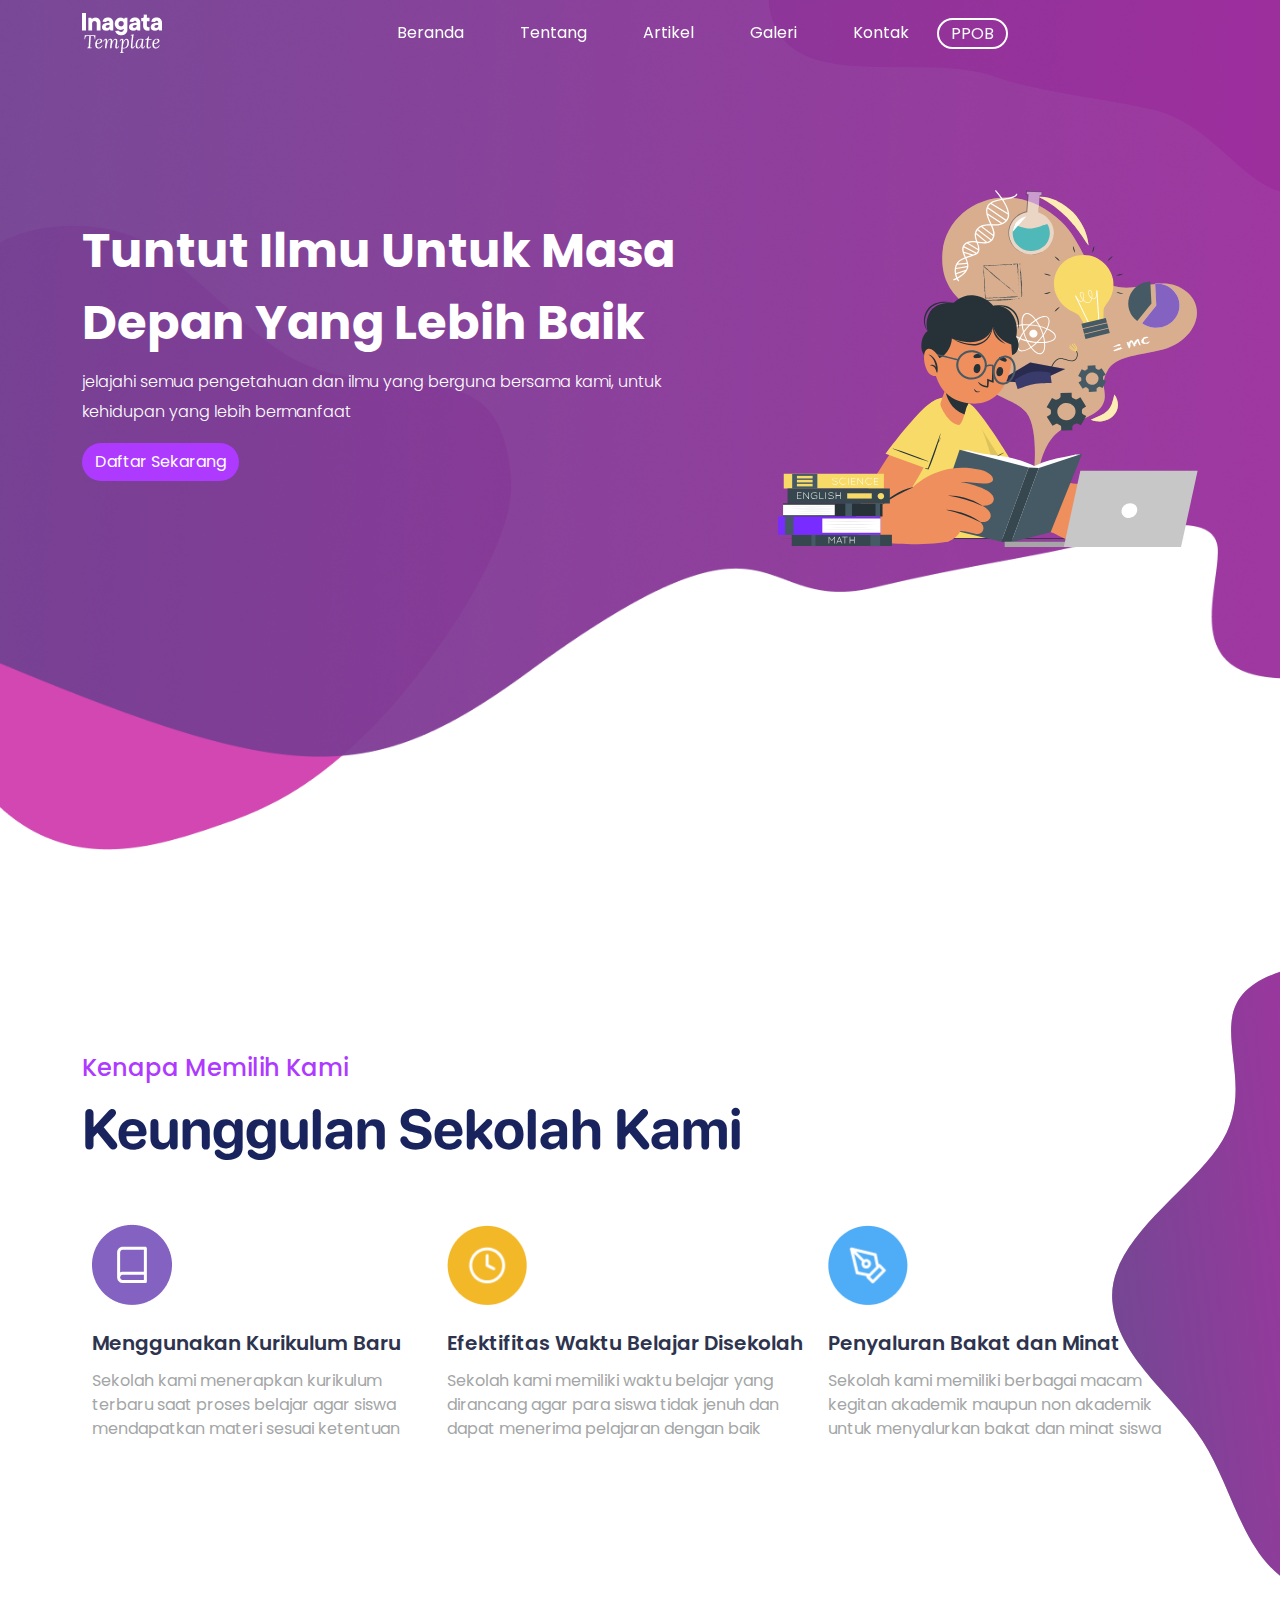
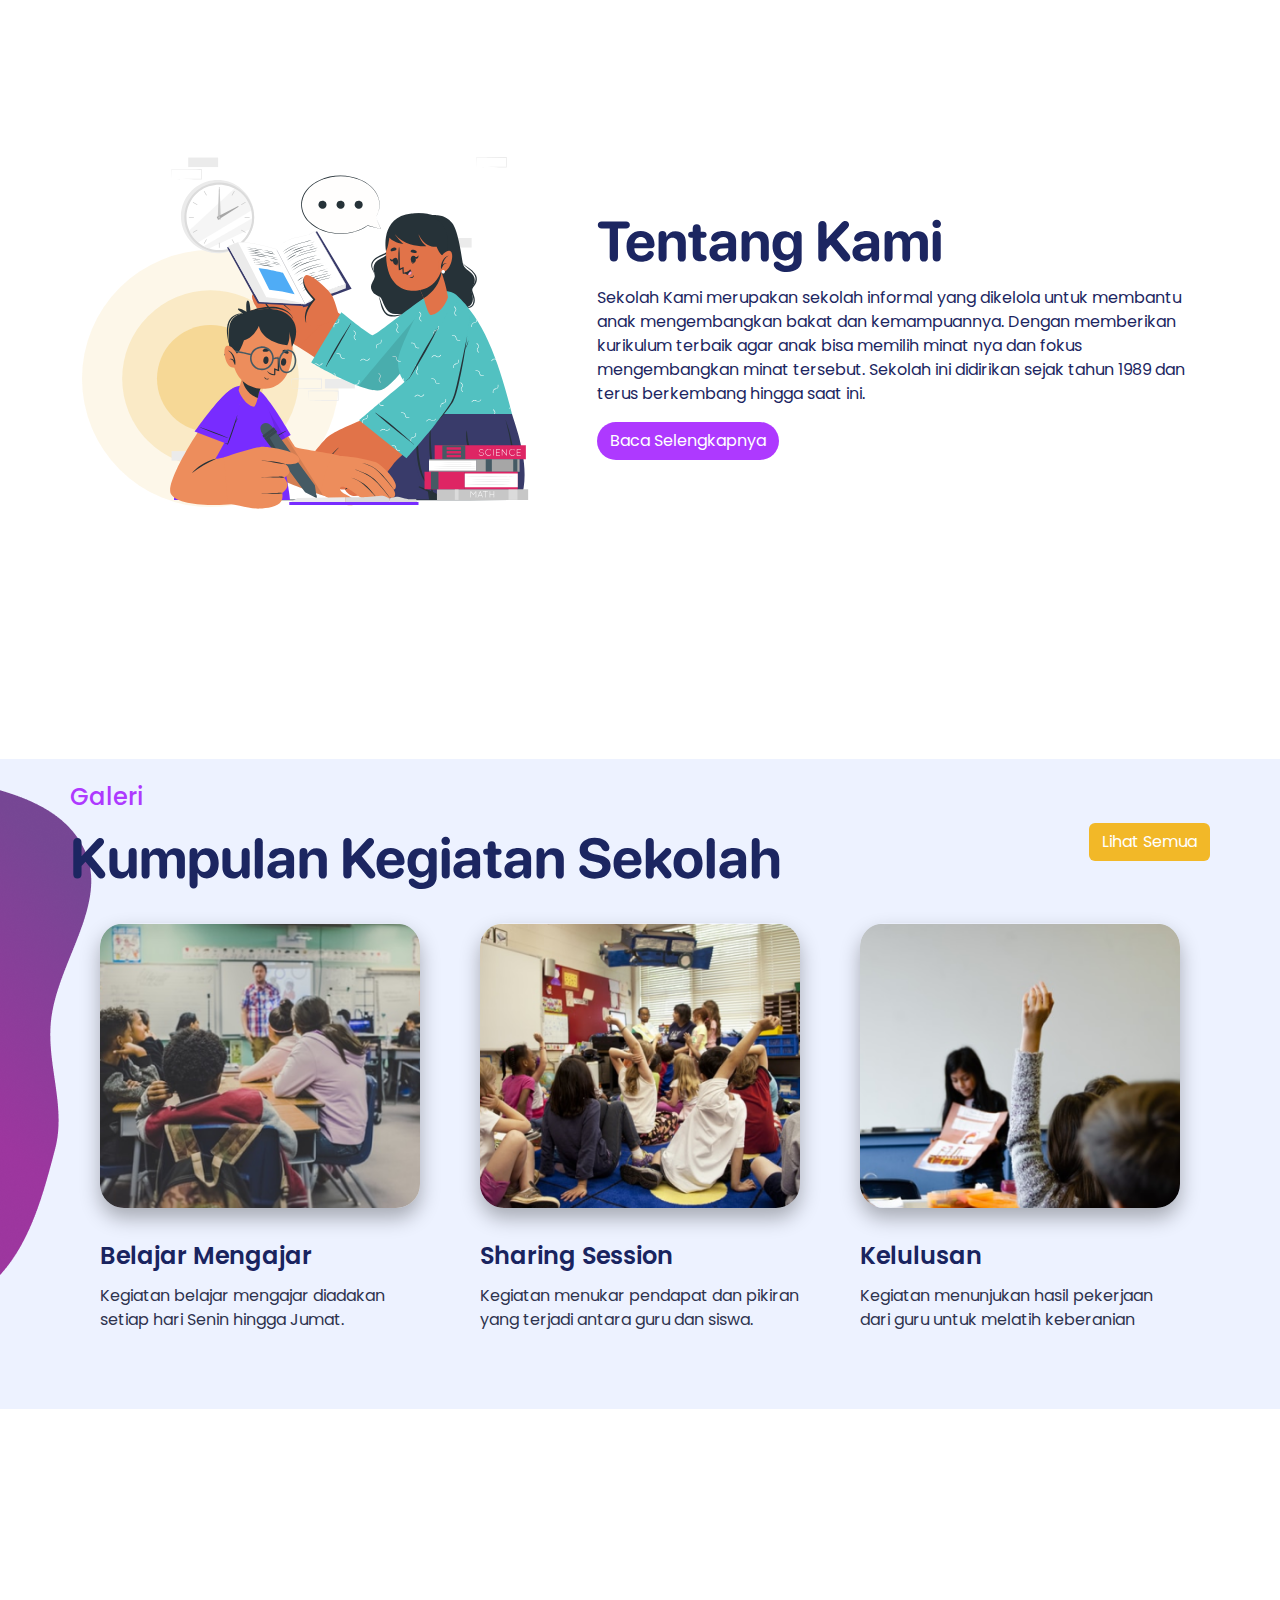
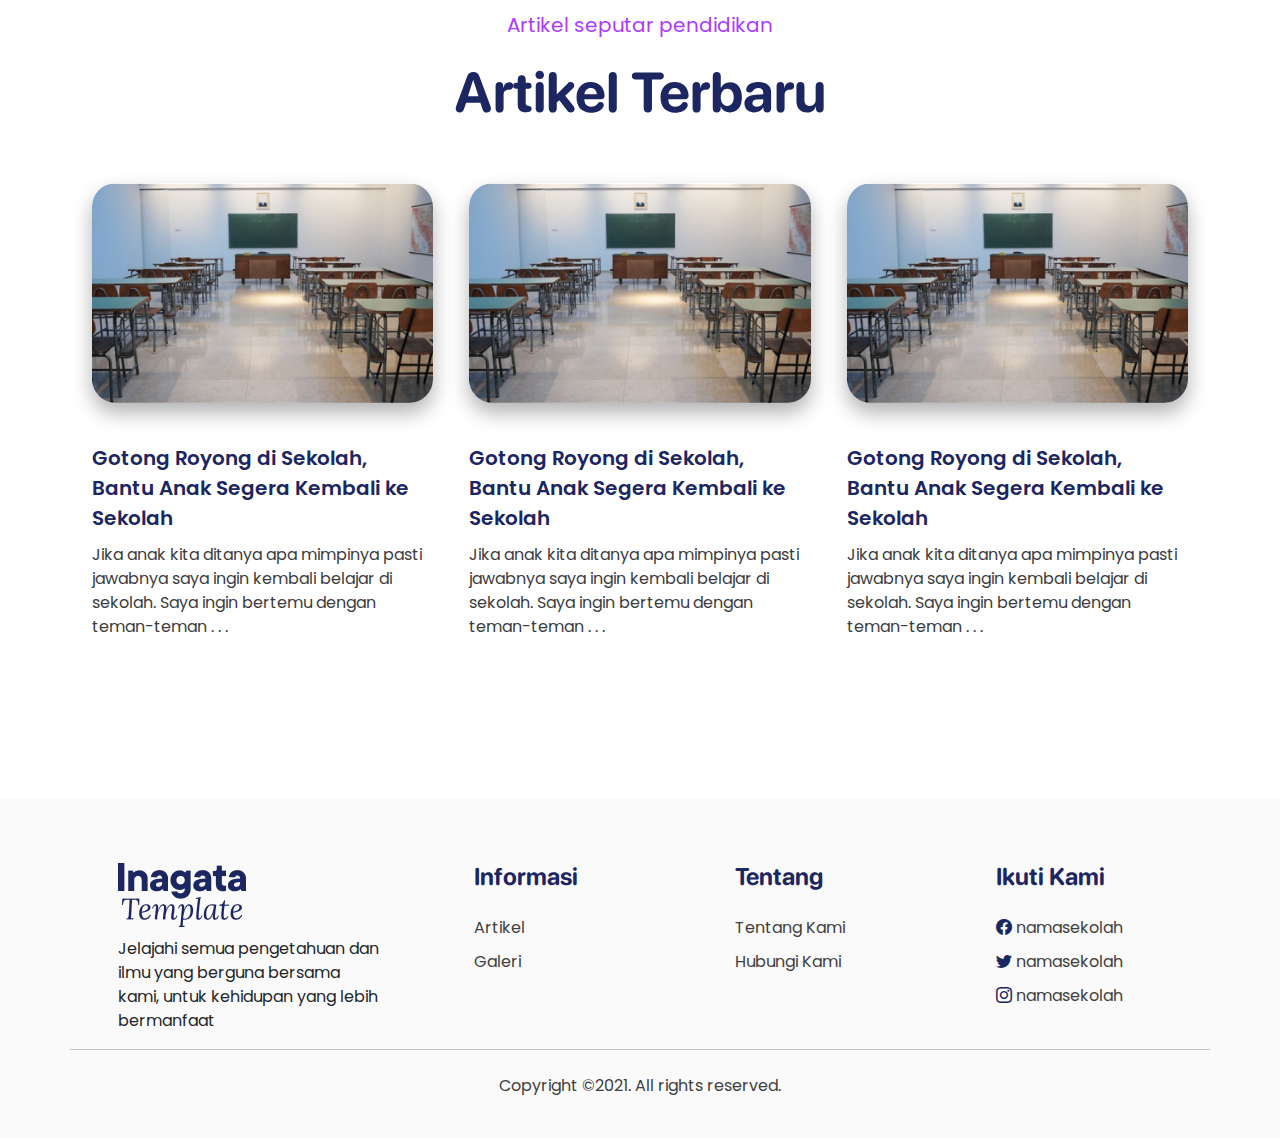
<file: index.html>
<!DOCTYPE html>
<html lang="en">
<head>
    <meta charset="UTF-8">
    <meta http-equiv="X-UA-Compatible" content="IE=edge">
    <meta name="viewport" content="width=device-width, initial-scale=1.0">
    <title>Website-Sekolah-2</title>
    <link rel="stylesheet" href="https://cdn.jsdelivr.net/npm/bootstrap@5.2.1/dist/css/bootstrap.min.css" rel="stylesheet">
    <link rel="stylesheet" href="https://cdn.jsdelivr.net/npm/bootstrap-icons@1.5.0/font/bootstrap-icons.css">
    <link rel="icon" href="images/logo.png" type="image/x-icon">
    <link rel="stylesheet" href="beranda.css">

    <style> 
        @font-face {
           font-family: rounded bold;
           src: url(assets/SF-Pro-Rounded-Bold.otf);
        }
    
        @font-face {
           font-family: rounded regular;
           src: url(assets/SF-Pro-Rounded-Regular.ttf);
        }
    
      </style>

</head>
<body>
    <!-- navbar -->
    <nav class="navbar navbar-expand-lg navbar-light bg-transparent fixed-top">
        <div class="container">
            <a class="navbar-brand" href="#"><img style="height: 40px;" src="images/logo.png" alt=""> </a>
            <button class="navbar-toggler" type="button" data-bs-toggle="collapse" data-bs-target="#navbarSupportedContent" aria-controls="navbarSupportedContent" aria-expanded="false" aria-label="Toggle navigation">
                <span class="navbar-toggler-icon"></span>
            </button>
            <div class="collapse navbar-collapse" id="navbarSupportedContent">
                <ul class="navbar-nav mx-auto">
                    <li class="nav-item">
                        <a class="nav-link text-white" href="index.html">Beranda</a>
                    </li>
                    <li class="nav-item">
                        <a class="nav-link text-white" href="tentang/tentang.html">Tentang</a>
                    </li>
                    <li class="nav-item">
                        <a class="nav-link text-white" href="artikel/artikel.html">Artikel</a>
                    </li>
                    <li class="nav-item">
                        <a class="nav-link text-white" href="galeri/galeri.html">Galeri</a>
                    </li>
                    <li class="nav-item">
                        <a class="nav-link text-white" href="kontak/kontak.html">Kontak</a>
                    </li>
                    <li class="nav-button">
                        <a class="btn btn-outline-light btn-ppob" href="#" type="button">PPOB</a>
                    </li>
                </ul>
            </div>
        </div>
    </nav>

    <!-- banner -->
    <div class="banner">
        <div class="container">
            <div class="banner-caption col-7">
                <h2>Tuntut Ilmu Untuk Masa Depan Yang Lebih Baik</h2>
                <p>jelajahi semua pengetahuan dan ilmu yang berguna bersama kami, 
                    untuk kehidupan yang lebih bermanfaat</p>
                <a href="#" class="btn btn-banner">Daftar Sekarang</a>
            </div>
            <div class="banner-img">
                <img src="images/banner-beranda.svg" alt="" class="img-fluid">
            </div>
        </div>
    </div>
      
    <!-- keunggulan -->
    <div class="keunggulan">
        <div class="container">
            <div class="judul">
                <h5>Kenapa Memilih Kami</h5>
                <h2>Keunggulan Sekolah Kami</h2>
            </div>
            <div class="isi">
                <div class="content">
                    <img src="images/buku.png">
                    <h3>Menggunakan Kurikulum Baru</h3>
                    <p>Sekolah kami menerapkan kurikulum terbaru saat proses belajar 
                        agar siswa mendapatkan materi sesuai ketentuan
                    </p>
                </div>
                <div class="content">
                    <img src="images/jam.png">
                    <h3>Efektifitas Waktu Belajar Disekolah</h3>
                    <p>Sekolah kami memiliki waktu belajar yang dirancang agar para 
                        siswa tidak jenuh dan dapat menerima pelajaran dengan baik </p>
                </div>
                <div class="content">
                    <img src="images/pena.png">
                    <h3>Penyaluran Bakat dan Minat</h3>
                    <p>Sekolah kami memiliki berbagai macam kegitan akademik maupun 
                        non akademik untuk menyalurkan bakat dan minat siswa</p>
                </div>
            </div>
        </div>
    </div>

    <!-- tentang -->
    <div class="tentang">
        <div class="container">
            <div class="tentang-img col-5">
                <img src="images/beranda-tk.svg" alt="" class="img-fluid">
            </div>
            <div class="tentang-caption">
                <h2>Tentang Kami</h2>
                <p>Sekolah Kami merupakan sekolah informal yang dikelola untuk 
                    membantu anak mengembangkan bakat dan kemampuannya. Dengan 
                    memberikan kurikulum terbaik agar anak bisa memilih minat nya 
                    dan fokus mengembangkan minat tersebut. Sekolah ini didirikan 
                    sejak tahun 1989 dan terus berkembang hingga saat ini.</p>
                <a href="#" class="btn btn-tentang">Baca Selengkapnya</a>
            </div>
        </div>
    </div>

    <!-- galeri -->
    <div class="galeri">
        <div class="container">
            <h1>Galeri</h1>
            <div class="row">
              <div class="col-auto me-auto"><h2>Kumpulan Kegiatan Sekolah</h2></div>
              <div class="col-auto"><a href="#" class="btn btn-galeri">Lihat Semua</a></div>
            </div>
            <div class="content">
                <div class="card-box">
                    <img src="images/d1.png" class="card-img-top skeleton" alt="">
                    <div class="card-body">
                      <h5 class="card-title">Belajar Mengajar</h5>
                      <p class="card-text">Kegiatan belajar mengajar 
                        diadakan setiap hari Senin hingga Jumat.</p>
                    </div>
                </div>
                <div class="card-box">
                    <img src="images/d2.png" class="card-img-top skeleton" alt="">
                    <div class="card-body">
                      <h5 class="card-title">Sharing Session</h5>
                      <p class="card-text">Kegiatan menukar pendapat 
                        dan pikiran yang terjadi antara guru dan siswa.</p>
                    </div>
                </div>
                <div class="card-box">
                    <img src="images/d3.png" class="card-img-top skeleton" alt="">
                    <div class="card-body">
                      <h5 class="card-title">Kelulusan</h5>
                      <p class="card-text">Kegiatan menunjukan hasil 
                        pekerjaan dari guru untuk melatih keberanian</p>
                    </div>
                </div>
            </div>
        </div>
    </div>

    <!-- artikel -->
    <div class="artikel">
        <div class="container">
            <div class="artikel-caption">
                <p>Artikel seputar pendidikan</p>
                <h2>Artikel Terbaru</h2>
            </div>
            <div class="row row-cols-1 row-cols-md-3 g-3">
                <div class="col">
                  <div class="carda">
                    <img src="images/a1.png" class="card-img-top skeleton" alt="images/artikel.png">
                    <div class="card-body">
                      <h5 class="card-title">Gotong Royong di Sekolah, Bantu Anak Segera Kembali ke Sekolah</h5>
                      <p class="card-text">Jika anak kita ditanya apa mimpinya pasti jawabnya saya ingin 
                        kembali belajar di sekolah. Saya ingin bertemu dengan teman-teman . . .</p>
                    </div>
                  </div>
                </div>
                <div class="col">
                  <div class="carda">
                    <img src="images/a1.png" class="card-img-top skeleton" alt="images/artikel.png">
                    <div class="card-body">
                      <h5 class="card-title">Gotong Royong di Sekolah, Bantu Anak Segera Kembali ke Sekolah</h5>
                      <p class="card-text">Jika anak kita ditanya apa mimpinya pasti jawabnya saya ingin 
                        kembali belajar di sekolah. Saya ingin bertemu dengan teman-teman . . .</p>
                    </div>
                  </div>
                </div>
                <div class="col">
                  <div class="carda">
                    <img src="images/a1.png" class="card-img-top skeleton" alt="images/artikel.png">
                    <div class="card-body">
                      <h5 class="card-title">Gotong Royong di Sekolah, Bantu Anak Segera Kembali ke Sekolah</h5>
                      <p class="card-text">Jika anak kita ditanya apa mimpinya pasti jawabnya saya ingin 
                        kembali belajar di sekolah. Saya ingin bertemu dengan teman-teman . . .</p>
                    </div>
                  </div>
                </div>
            </div>
        </div>
    </div>


    <!-- footer -->
    <footer class="footer1 text-dark pt-5 pb-4" style="background-color: #fafafa;">
        <div class="container text-md-left">
            <div class="row text-md-left">
                <div class="inagata col-md-3 col-lg-3 col-xl-3 mx-auto mt-3">
                    <img src="images/logo-dark.png" alt="">
                    <p>Jelajahi semua pengetahuan dan ilmu yang berguna 
                    bersama kami, untuk kehidupan yang lebih bermanfaat</p>
                </div>
                <div class="informasi col-md-2 col-lg-2 col-xl-2 mx-auto mt-3">
                    <h4 class="mb-4">Informasi</h4>
                    <a href="../artikel/artikel.html"> Artikel</a>
                    <a href="../galeri/galeri.html"> Galeri</a>
                </div>
                <div class="tentangf col-md-2 col-lg-2 col-xl-2 mx-auto mt-3">
                    <h4 class="mb-4">Tentang</h4>
                    <a href="../tentang/tentang.html"> Tentang Kami</a>
                    <a href="../kontak/kontak.html"> Hubungi Kami</a>
                </div>
                <div class="ikuti col-md-3 col-lg-3 col-xl-2 mx-auto mt-3">
                    <h4 class="mb-4">Ikuti Kami</h4>
                    <a href="#" class="bi-facebook"> <span>namasekolah</span></a>
                    <a href="#" class="bi-twitter"> <span>namasekolah</span></a>
                    <a href="#" class="bi-instagram"> <span>namasekolah</span></a>
                </div>
                <hr class="mb-4">
                <div class="copy">
                    <p>Copyright © <span> 2021. All rights reserved. </span></p>
                </div>
            </div>
        </div>
    </footer>


    <script src="https://cdn.jsdelivr.net/npm/bootstrap@5.2.1/dist/js/bootstrap.bundle.min.js"></script>
    
    <script>
        var nav = document.querySelector('nav');
        window.addEventListener('scroll', function () {
            if(window.pageYOffset > 10){
                nav.classList.add('nav-color');
            } else{
                nav.classList.remove('nav-color')
            }
        });
    </script>
</body>
</html>
</file>
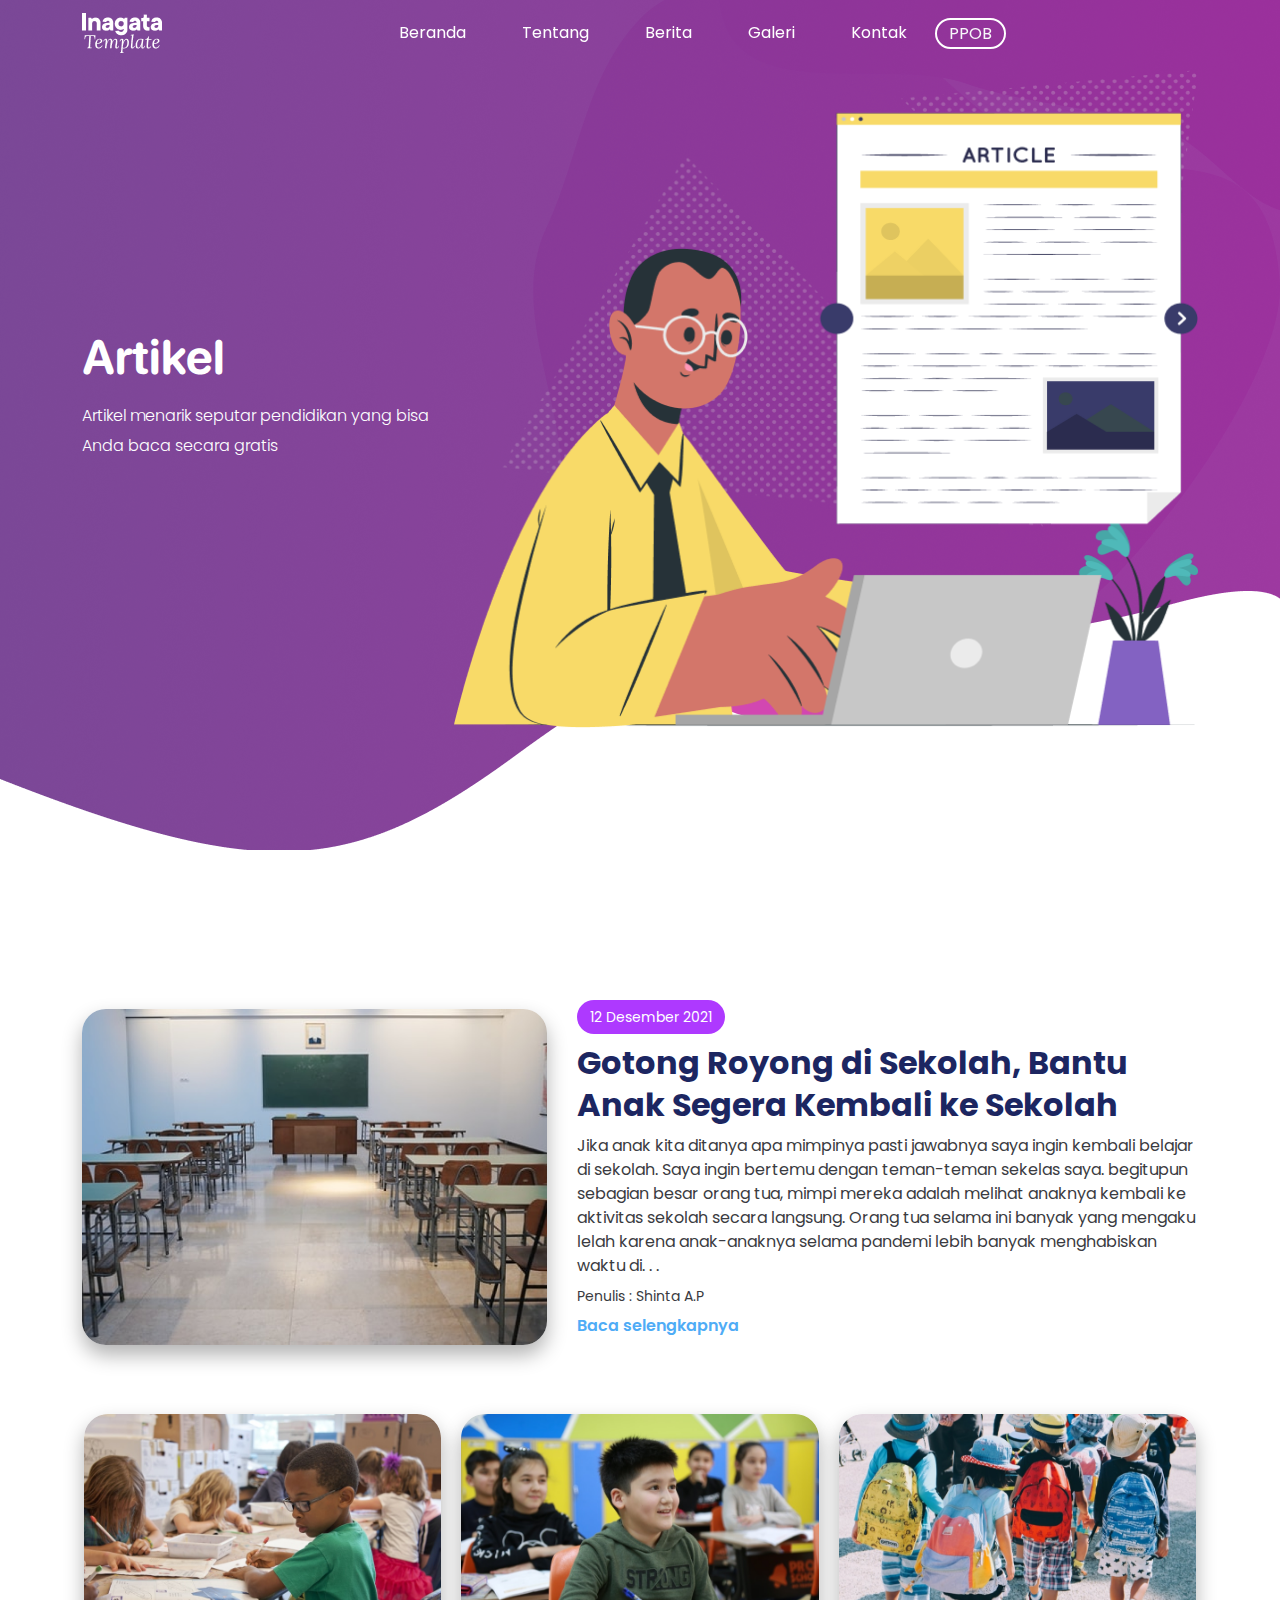
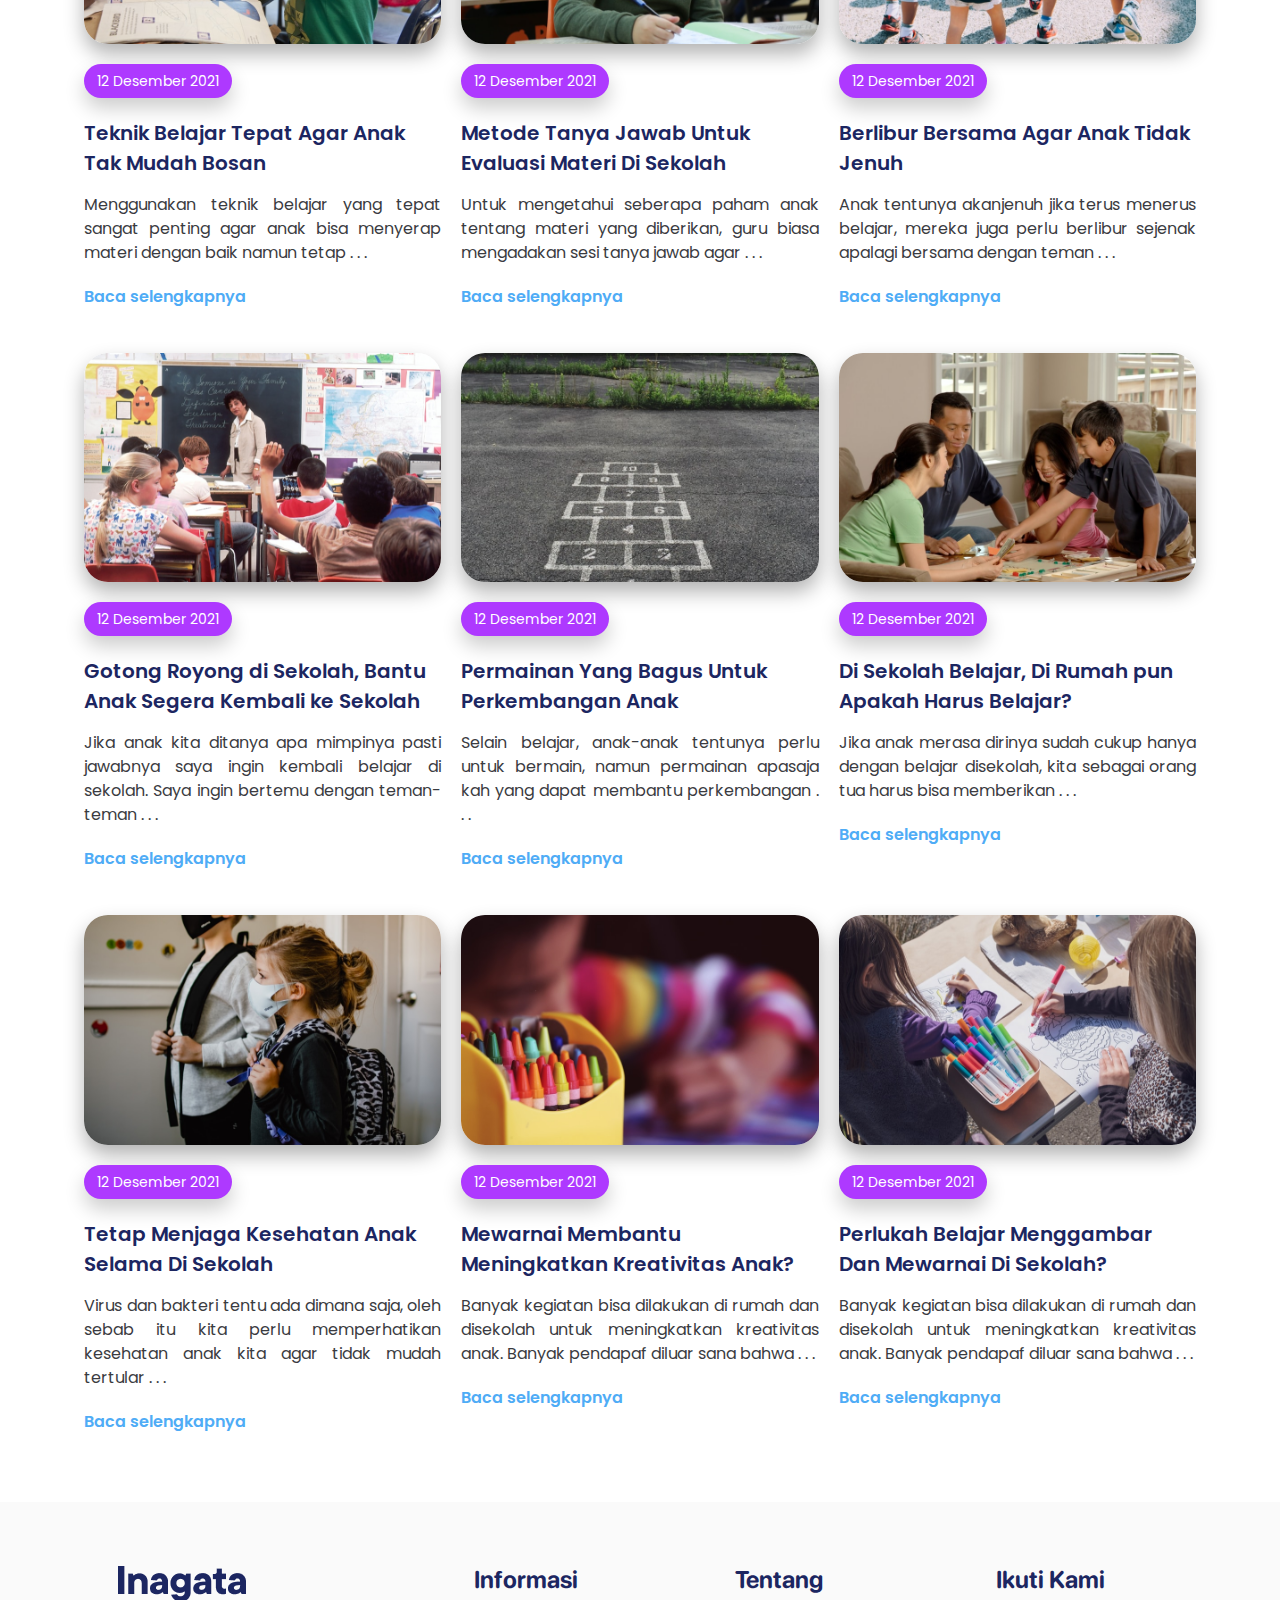
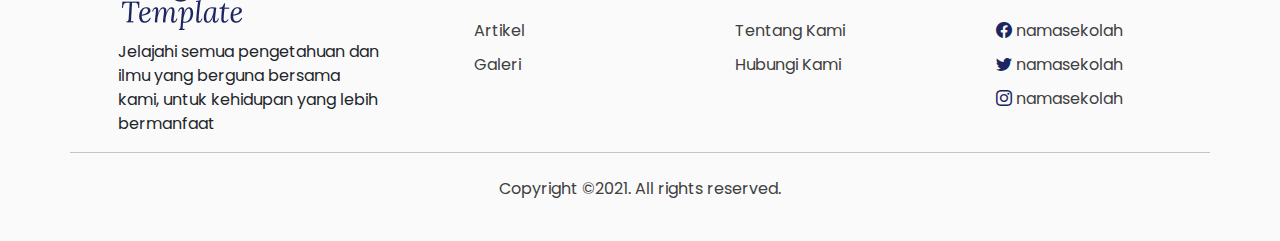
<file: artikel/artikel.html>
<!DOCTYPE html>
<html lang="en">
<head>
    <meta charset="UTF-8">
    <meta http-equiv="X-UA-Compatible" content="IE=edge">
    <meta name="viewport" content="width=device-width, initial-scale=1.0">
    <title>Website-Sekolah-2</title>
    <link rel="stylesheet" href="https://cdn.jsdelivr.net/npm/bootstrap@5.2.1/dist/css/bootstrap.min.css" rel="stylesheet">
    <link rel="stylesheet" href="https://cdn.jsdelivr.net/npm/bootstrap-icons@1.5.0/font/bootstrap-icons.css">
    <link rel="stylesheet" href="artikel.css">

    <style> 
        @font-face {
           font-family: rounded bold;
           src: url(../assets/SF-Pro-Rounded-Bold.otf);
        }
    
        @font-face {
           font-family: rounded regular;
           src: url(../assets/SF-Pro-Rounded-Regular.ttf);
        }
    
      </style>
</head>
<body>
    <!-- navbar -->
    <nav class="navbar navbar-expand-lg navbar-light bg-transparent fixed-top">
        <div class="container">
          <a class="navbar-brand" href="#"><img style="height: 40px;" src="../images/logo.png" alt=""> </a>
          <button class="navbar-toggler" type="button" data-bs-toggle="collapse" data-bs-target="#navbarSupportedContent" aria-controls="navbarSupportedContent" aria-expanded="false" aria-label="Toggle navigation">
            <span class="navbar-toggler-icon"></span>
          </button>
          <div class="collapse navbar-collapse" id="navbarSupportedContent">
            <ul class="navbar-nav mx-auto">
              <li class="nav-item">
                <a class="nav-link text-white" href="../index.html">Beranda</a>
              </li>
              <li class="nav-item">
                <a class="nav-link text-white" href="../tentang/tentang.html">Tentang</a>
              </li>
              <li class="nav-item">
                <a class="nav-link text-white" href="artikel.html">Berita</a>
              </li>
              <li class="nav-item">
                <a class="nav-link text-white" href="../galeri/galeri.html">Galeri</a>
              </li>
              <li class="nav-item">
                <a class="nav-link text-white" href="../kontak/kontak.html">Kontak</a>
              </li>
              <li class="nav-button">
                <a class="btn btn-outline-light btn-ppob" href="#" type="button">PPOB</a>
              </li>
            </ul>
          </div>
        </div>
    </nav>

    <!-- banner -->
    <div class="banner">
        <div class="container">
            <div class="banner-caption col-4">
                <h2>Artikel</h2>
                <p>Artikel menarik seputar pendidikan yang bisa Anda baca secara gratis</p>
            </div>
            <div class="banner-img">
                <img src="../images/banner-berita.png" alt="" class="img-fluid">
            </div>
        </div>
    </div>

    <!-- gotong royong -->
    <div class="gotong">
        <div class="container">
            <div class="gotong-img col-5">
                <img src="../images/artikel-profil.png" alt="" class="img-fluid skeleton">
            </div>
            <div class="gotong-caption">
                <h6><a href="#" class="btn btn-gotong">12 Desember 2021</a></h6>
                <h2>Gotong Royong di Sekolah, Bantu Anak Segera Kembali ke Sekolah</h2>
                <h4>Jika anak kita ditanya apa mimpinya pasti jawabnya saya ingin kembali 
                    belajar di sekolah. Saya ingin bertemu dengan teman-teman sekelas saya. 
                    begitupun sebagian besar orang tua, mimpi mereka adalah melihat anaknya 
                    kembali ke aktivitas sekolah secara langsung. Orang tua selama ini banyak 
                    yang mengaku lelah karena anak-anaknya selama pandemi lebih banyak 
                    menghabiskan waktu di. . . </h4>
                <h5>Penulis : Shinta A.P</h5>
                <p><a href="baca.html">Baca selengkapnya</a></p>
            </div>
        </div>
    </div>

    <!-- artikel -->
    <div class="artikel">
        <div class="container">
            <div class="row row-cols-1 row-cols-md-3 g-3">
                <div class="col">
                    <div class="carda">
                        <img src="../images/arti1.png" class="card-img-top skeleton" alt="images/artikel.png">
                        <div class="card-body">
                            <a href="#" class="btn btn-artikel">12 Desember 2021</a>
                            <h5 class="card-title">Teknik Belajar Tepat Agar Anak Tak Mudah Bosan</h5>
                            <p class="card-text">Menggunakan teknik belajar yang tepat sangat
                            penting agar anak bisa menyerap materi dengan baik namun tetap . . .</p>
                        </div>
                        <div class="card-footer">
                            <small class="lengkap"><h6>Baca selengkapnya</h6></small>
                        </div>
                    </div>
                </div>
                <div class="col">
                    <div class="carda">
                        <img src="../images/arti2.png" class="card-img-top skeleton" alt="images/artikel.png">
                        <div class="card-body">
                            <a href="#" class="btn btn-artikel">12 Desember 2021</a>
                            <h5 class="card-title">Metode Tanya Jawab Untuk Evaluasi Materi Di Sekolah</h5>
                            <p class="card-text">Untuk mengetahui seberapa paham anak tentang materi yang 
                            diberikan, guru biasa mengadakan sesi tanya jawab agar . . .</p>
                        </div>
                        <div class="card-footer">
                            <small class="lengkap"><h6>Baca selengkapnya</h6></small>
                        </div>
                    </div>
                </div>
                <div class="col">
                    <div class="carda">
                        <img src="../images/arti3.png" class="card-img-top skeleton" alt="images/artikel.png">
                        <div class="card-body">
                            <a href="#" class="btn btn-artikel">12 Desember 2021</a>
                            <h5 class="card-title">Berlibur Bersama Agar Anak Tidak Jenuh </h5>
                            <p class="card-text">Anak tentunya akanjenuh jika terus menerus belajar, 
                            mereka juga perlu berlibur sejenak apalagi bersama dengan teman . . .</p>
                        </div>
                        <div class="card-footer">
                            <small class="lengkap"><h6>Baca selengkapnya</h6></small>
                        </div>
                    </div>
                </div>
                <div class="col">
                    <div class="carda">
                        <img src="../images/arti4.png" class="card-img-top skeleton" alt="images/artikel.png">
                        <div class="card-body">
                            <a href="#" class="btn btn-artikel">12 Desember 2021</a>
                            <h5 class="card-title">Gotong Royong di Sekolah, Bantu Anak Segera Kembali ke Sekolah</h5>
                            <p class="card-text">Jika anak kita ditanya apa mimpinya pasti jawabnya saya ingin 
                            kembali belajar di sekolah. Saya ingin bertemu dengan teman-teman . . .</p>
                        </div>
                        <div class="card-footer">
                            <small class="lengkap"><h6>Baca selengkapnya</h6></small>
                        </div>
                    </div>
                </div>
                <div class="col">
                    <div class="carda">
                        <img src="../images/arti5.png" class="card-img-top skeleton" alt="images/artikel.png">
                        <div class="card-body">
                            <a href="#" class="btn btn-artikel">12 Desember 2021</a>
                            <h5 class="card-title">Permainan Yang Bagus Untuk Perkembangan Anak</h5>
                            <p class="card-text">Selain belajar, anak-anak tentunya perlu untuk bermain, 
                            namun permainan apasaja kah yang dapat membantu perkembangan . . .</p>
                        </div>
                        <div class="card-footer">
                            <small class="lengkap"><h6>Baca selengkapnya</h6></small>
                        </div>
                    </div>
                </div>
                <div class="col">
                    <div class="carda">
                        <img src="../images/arti6.png" class="card-img-top skeleton" alt="images/artikel.png">
                        <div class="card-body">
                            <a href="#" class="btn btn-artikel">12 Desember 2021</a>
                            <h5 class="card-title">Di Sekolah Belajar, Di Rumah pun Apakah Harus Belajar?</h5>
                            <p class="card-text">Jika anak merasa dirinya sudah cukup hanya dengan belajar 
                            disekolah, kita sebagai orang tua harus bisa memberikan . . .</p>
                        </div>
                        <div class="card-footer">
                            <small class="lengkap"><h6>Baca selengkapnya</h6></small>
                        </div>
                    </div>
                </div>
                <div class="col">
                    <div class="carda">
                        <img src="../images/arti7.png" class="card-img-top skeleton" alt="images/artikel.png">
                        <div class="card-body">
                            <a href="#" class="btn btn-artikel">12 Desember 2021</a>
                            <h5 class="card-title">Tetap Menjaga Kesehatan Anak Selama Di Sekolah</h5>
                            <p class="card-text">Virus dan bakteri tentu ada dimana saja, oleh sebab itu 
                            kita perlu memperhatikan kesehatan anak kita agar tidak mudah tertular . . .</p>
                        </div>
                        <div class="card-footer">
                            <small class="lengkap"><h6>Baca selengkapnya</h6></small>
                        </div>
                    </div>
                </div>
                <div class="col">
                    <div class="carda">
                      <img src="../images/arti8.png" class="card-img-top skeleton" alt="images/artikel.png">
                      <div class="card-body">
                            <a href="#" class="btn btn-artikel">12 Desember 2021</a>
                            <h5 class="card-title">Mewarnai Membantu Meningkatkan Kreativitas Anak?</h5>
                            <p class="card-text">Banyak kegiatan bisa dilakukan di rumah dan disekolah untuk 
                            meningkatkan kreativitas anak. Banyak pendapaf diluar sana bahwa  . . .</p>
                      </div>
                      <div class="card-footer">
                          <small class="lengkap"><h6>Baca selengkapnya</h6></small>
                      </div>
                    </div>
                </div>
                <div class="col">
                    <div class="carda">
                        <img src="../images/arti9.png" class="card-img-top skeleton" alt="images/artikel.png">
                        <div class="card-body">
                            <a href="#" class="btn btn-artikel">12 Desember 2021</a>
                            <h5 class="card-title">Perlukah Belajar Menggambar Dan Mewarnai Di Sekolah?</h5>
                            <p class="card-text">Banyak kegiatan bisa dilakukan di rumah dan disekolah untuk 
                            meningkatkan kreativitas anak. Banyak pendapaf diluar sana bahwa . . .</p>
                        </div>
                        <div class="card-footer">
                            <small class="lengkap"><h6>Baca selengkapnya</h6></small>
                        </div>
                    </div>
                </div>
            </div>
        </div>
    </div>

    


    <!-- footer -->
    <footer class="footer1 text-dark pt-5 pb-4" style="background-color: #fafafa;">
        <div class="container text-md-left">
            <div class="row text-md-left">
                <div class="inagata col-md-3 col-lg-3 col-xl-3 mx-auto mt-3">
                    <img src="../images/logo-dark.png" alt="">
                    <p>Jelajahi semua pengetahuan dan ilmu yang berguna 
                    bersama kami, untuk kehidupan yang lebih bermanfaat</p>
                </div>
                <div class="informasi col-md-2 col-lg-2 col-xl-2 mx-auto mt-3">
                    <h4 class="mb-4">Informasi</h4>
                    <a href="artikel.html"> Artikel</a>
                    <a href="../galeri/galeri.html"> Galeri</a>
                </div>
                <div class="tentangf col-md-2 col-lg-2 col-xl-2 mx-auto mt-3">
                    <h4 class="mb-4">Tentang</h4>
                    <a href="../tentang/tentang.html"> Tentang Kami</a>
                    <a href="../kontak/kontak.html"> Hubungi Kami</a>
                </div>
                <div class="ikuti col-md-3 col-lg-3 col-xl-2 mx-auto mt-3">
                    <h4 class="mb-4">Ikuti Kami</h4>
                    <a href="#" class="bi-facebook"> <span>namasekolah</span></a>
                    <a href="#" class="bi-twitter"> <span>namasekolah</span></a>
                    <a href="#" class="bi-instagram"> <span>namasekolah</span></a>
                </div>
                <hr class="mb-4">
                <div class="copy">
                    <p>Copyright © <span> 2021. All rights reserved. </span></p>
                </div>
            </div>
        </div>
    </footer>


    <script src="https://cdn.jsdelivr.net/npm/bootstrap@5.2.1/dist/js/bootstrap.bundle.min.js"></script>
    
    <script>
        var nav = document.querySelector('nav');
        window.addEventListener('scroll', function () {
            if(window.pageYOffset > 10){
                nav.classList.add('nav-color');
            } else{
                nav.classList.remove('nav-color')
            }
        });
    </script>
</body>
</html>
</file>
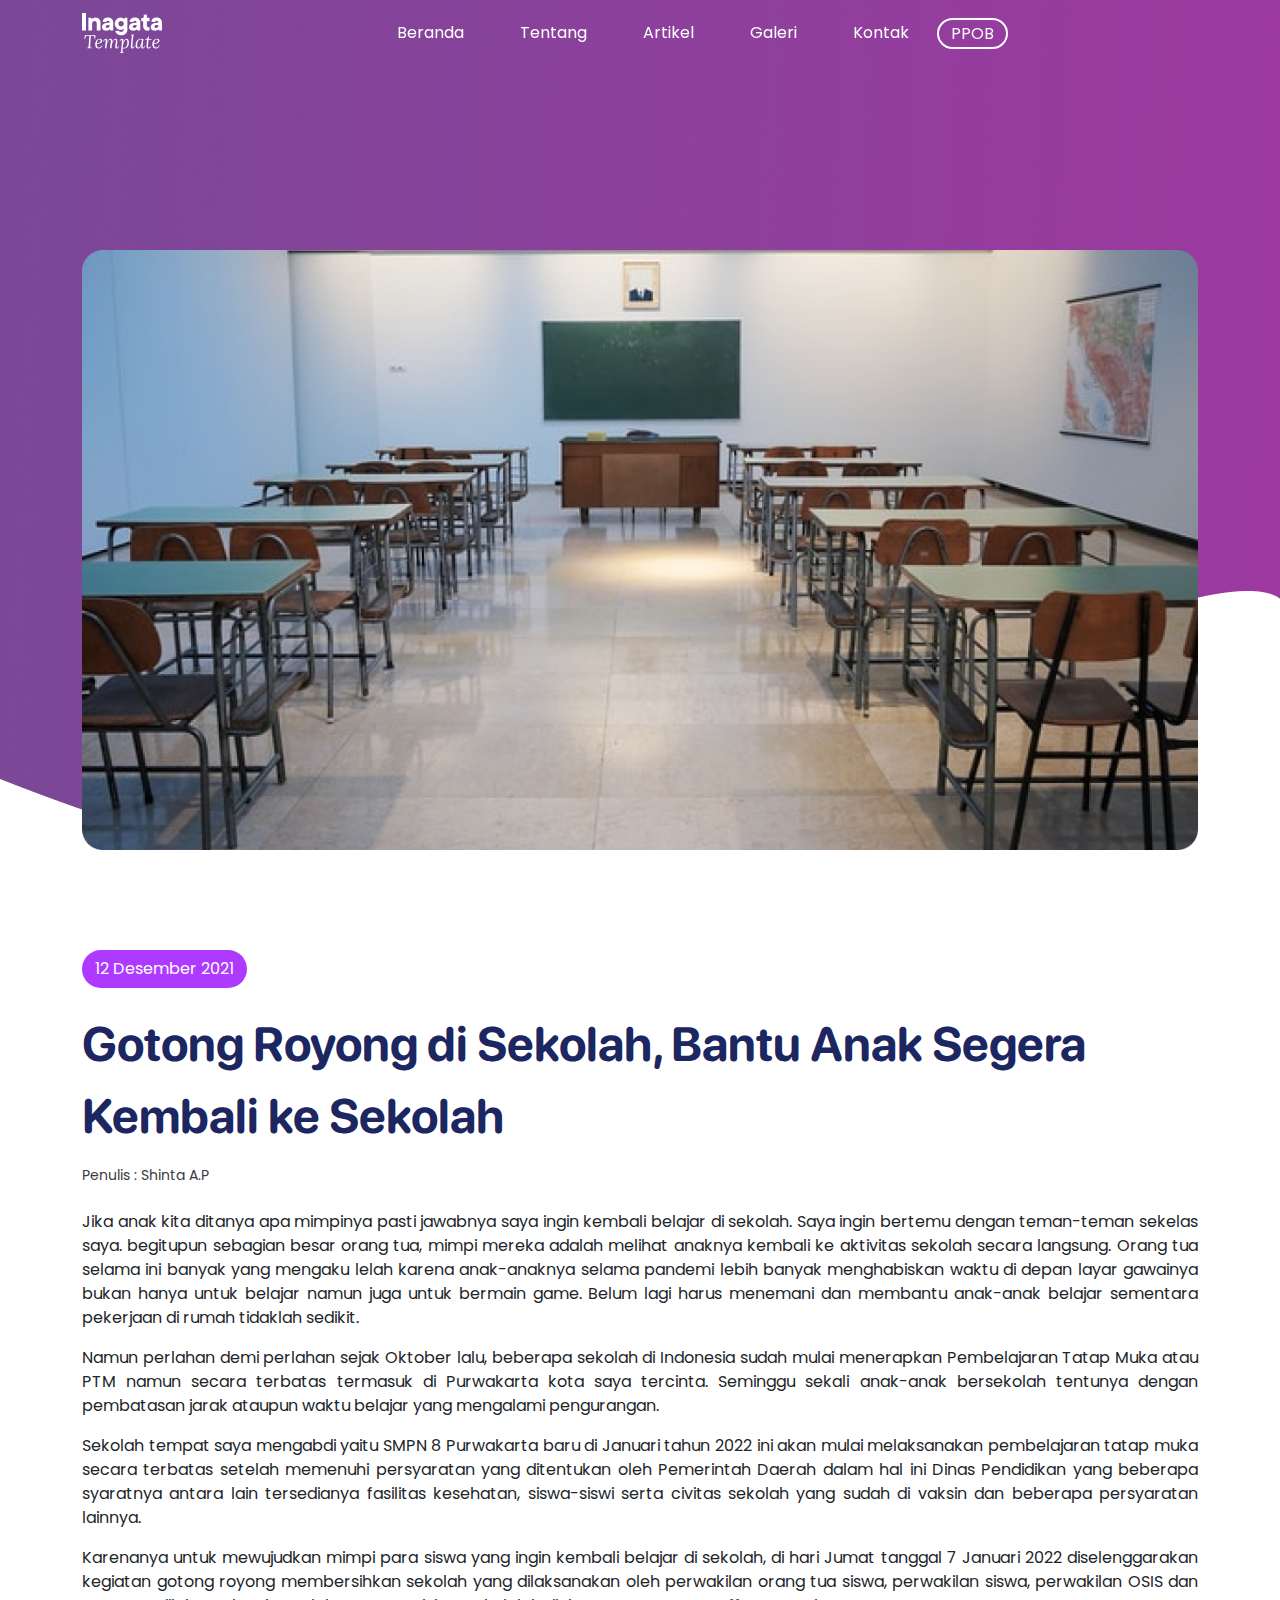
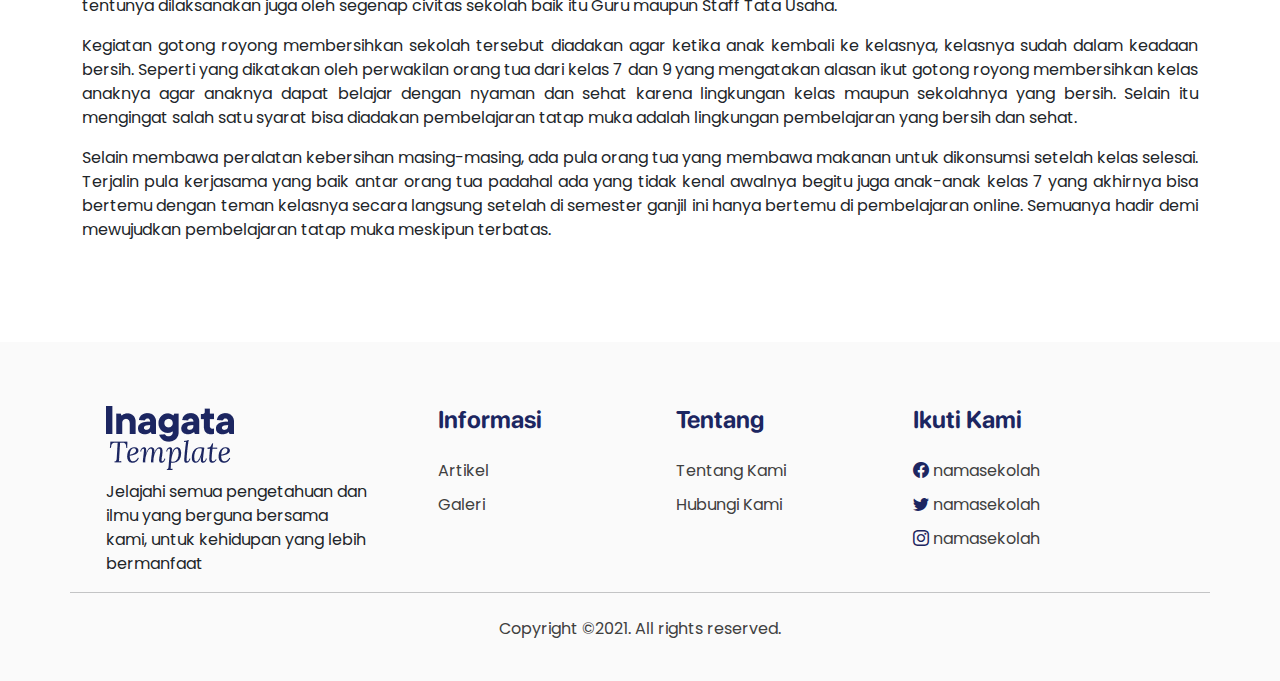
<file: artikel/baca.html>
<!DOCTYPE html>
<html lang="en">
<head>
    <meta charset="UTF-8">
    <meta http-equiv="X-UA-Compatible" content="IE=edge">
    <meta name="viewport" content="width=device-width, initial-scale=1.0">
    <title>Website-Sekolah-2</title>
    <link rel="stylesheet" href="https://cdn.jsdelivr.net/npm/bootstrap@5.2.1/dist/css/bootstrap.min.css" rel="stylesheet">
    <link rel="stylesheet" href="https://cdn.jsdelivr.net/npm/bootstrap-icons@1.5.0/font/bootstrap-icons.css">
    <link rel="icon" href="../images/logo.png" type="image/x-icon">
    <link rel="stylesheet" href="baca.css">

    <style> 
        @font-face {
           font-family: rounded bold;
           src: url(../assets/SF-Pro-Rounded-Bold.otf);
        }
    
        @font-face {
           font-family: rounded regular;
           src: url(../assets/SF-Pro-Rounded-Regular.ttf);
        }
    
      </style>
</head>
<body>
    <!-- navbar -->
    <nav class="navbar navbar-expand-lg navbar-light bg-transparent fixed-top">
        <div class="container">
          <a class="navbar-brand" href="#"><img style="height: 40px;" src="../images/logo.png" alt=""> </a>
          <button class="navbar-toggler" type="button" data-bs-toggle="collapse" data-bs-target="#navbarSupportedContent" aria-controls="navbarSupportedContent" aria-expanded="false" aria-label="Toggle navigation">
            <span class="navbar-toggler-icon"></span>
          </button>
          <div class="collapse navbar-collapse" id="navbarSupportedContent">
            <ul class="navbar-nav mx-auto">
              <li class="nav-item">
                <a class="nav-link text-white" href="../index.html">Beranda</a>
              </li>
              <li class="nav-item">
                <a class="nav-link text-white" href="../tentang/tentang.html">Tentang</a>
              </li>
              <li class="nav-item">
                <a class="nav-link text-white" href="artikel.html">Artikel</a>
              </li>
              <li class="nav-item">
                <a class="nav-link text-white" href="../galeri/galeri.html">Galeri</a>
              </li>
              <li class="nav-item">
                <a class="nav-link text-white" href="../kontak/kontak.html">Kontak</a>
              </li>
              <li class="nav-button">
                <a class="btn btn-outline-light btn-ppob" href="#" type="button">PPOB</a>
              </li>
            </ul>
          </div>
        </div>
    </nav>

    <!-- banner -->
    <div class="banner">
        <div class="container">
            <img src="../images/baca.png" class="mx-auto" alt="...">
        </div>
    </div>

    <!-- caption -->  
    <div class="caption">
        <div class="container">
            <a href="#" class="btn btn-baca">12 Desember 2021</a>
            <h2>Gotong Royong di Sekolah, Bantu Anak Segera Kembali ke Sekolah</h2>
            <h4>Penulis : Shinta A.P</h4>
            <p>Jika anak kita ditanya apa mimpinya pasti jawabnya saya ingin kembali belajar di sekolah. Saya ingin bertemu dengan teman-teman sekelas saya. begitupun sebagian besar orang tua, mimpi mereka adalah melihat anaknya kembali ke aktivitas sekolah secara langsung. Orang tua selama ini banyak yang mengaku lelah karena anak-anaknya selama pandemi lebih banyak menghabiskan waktu di depan layar gawainya bukan hanya untuk belajar namun juga untuk bermain game. Belum lagi harus menemani dan membantu anak-anak belajar sementara pekerjaan di rumah tidaklah sedikit.</p>
            <p>Namun perlahan demi perlahan sejak Oktober lalu, beberapa sekolah di Indonesia sudah mulai menerapkan Pembelajaran Tatap Muka atau PTM namun secara terbatas termasuk di Purwakarta kota saya tercinta. Seminggu sekali anak-anak bersekolah tentunya dengan pembatasan jarak ataupun waktu belajar yang mengalami pengurangan.</p>
            <p>Sekolah tempat saya mengabdi yaitu SMPN 8 Purwakarta baru di Januari tahun 2022 ini akan mulai melaksanakan pembelajaran tatap muka secara terbatas setelah memenuhi persyaratan yang ditentukan oleh Pemerintah Daerah dalam hal ini Dinas Pendidikan yang beberapa syaratnya antara lain tersedianya fasilitas kesehatan, siswa-siswi serta civitas sekolah yang sudah di vaksin dan beberapa persyaratan lainnya.</p>
            <p>Karenanya untuk mewujudkan mimpi para siswa yang ingin kembali belajar di sekolah, di hari Jumat tanggal 7 Januari 2022 diselenggarakan kegiatan gotong royong membersihkan sekolah yang dilaksanakan oleh perwakilan orang tua siswa, perwakilan siswa, perwakilan OSIS dan tentunya dilaksanakan juga oleh segenap civitas sekolah baik itu Guru maupun Staff Tata Usaha.</p>
            <p>Kegiatan gotong royong membersihkan sekolah tersebut diadakan agar ketika anak kembali ke kelasnya, kelasnya sudah dalam keadaan bersih. Seperti yang dikatakan oleh perwakilan orang tua dari kelas 7 dan 9 yang mengatakan alasan ikut gotong royong membersihkan kelas anaknya agar anaknya dapat belajar dengan nyaman dan sehat karena lingkungan kelas maupun sekolahnya yang bersih. Selain itu mengingat salah satu syarat bisa diadakan pembelajaran tatap muka adalah lingkungan pembelajaran yang bersih dan sehat.</p>
            <p>Selain membawa peralatan kebersihan masing-masing, ada pula orang tua yang membawa makanan untuk dikonsumsi setelah kelas selesai. Terjalin pula kerjasama yang baik antar orang tua padahal ada yang tidak kenal awalnya begitu juga anak-anak kelas 7 yang akhirnya bisa bertemu dengan teman kelasnya secara langsung setelah di semester ganjil ini hanya bertemu di pembelajaran online. Semuanya hadir demi mewujudkan pembelajaran tatap muka meskipun terbatas.</p>
        </div>
    </div>

    <!-- footer -->
    <footer class="footer1 text-dark pt-5 pb-4" style="background-color: #fafafa;">
        <div class="container text-md-left">
            <div class="row text-md-left">
                <div class="inagata col-md-3 col-lg-3 col-xl-3 mx-auto mt-3">
                    <img src="../images/logo-dark.png" alt="">
                    <p>Jelajahi semua pengetahuan dan ilmu yang berguna 
                    bersama kami, untuk kehidupan yang lebih bermanfaat</p>
                </div>
                <div class="informasi col-md-2 col-lg-2 col-xl-2 mx-auto mt-3">
                    <h4 class="mb-4">Informasi</h4>
                    <a href="artikel.html"> Artikel</a>
                    <a href="../galeri/galeri.html"> Galeri</a>
                </div>
                <div class="tentangf col-md-2 col-lg-2 col-xl-2 mx-auto mt-3">
                    <h4 class="mb-4">Tentang</h4>
                    <a href="../tentang/tentang.html"> Tentang Kami</a>
                    <a href="../kontak/kontak.html"> Hubungi Kami</a>
                </div>
                <div class="ikuti col-md-3 col-lg-3 col-xl-3 mx-auto mt-3">
                    <h4 class="mb-4">Ikuti Kami</h4>
                    <a href="#" class="bi-facebook"> <span>namasekolah</span></a>
                    <a href="#" class="bi-twitter"> <span>namasekolah</span></a>
                    <a href="#" class="bi-instagram"> <span>namasekolah</span></a>
                </div>
                <hr class="mb-4">
                <div class="copy">
                    <p>Copyright © <span> 2021. All rights reserved. </span></p>
                </div>
            </div>
        </div>
    </footer>


    <script src="https://cdn.jsdelivr.net/npm/bootstrap@5.2.1/dist/js/bootstrap.bundle.min.js"></script>
    
    <script>
        var nav = document.querySelector('nav');
        window.addEventListener('scroll', function () {
            if(window.pageYOffset > 10){
                nav.classList.add('nav-color');
            } else{
                nav.classList.remove('nav-color')
            }
        });
    </script>
</body>
</html>
</file>
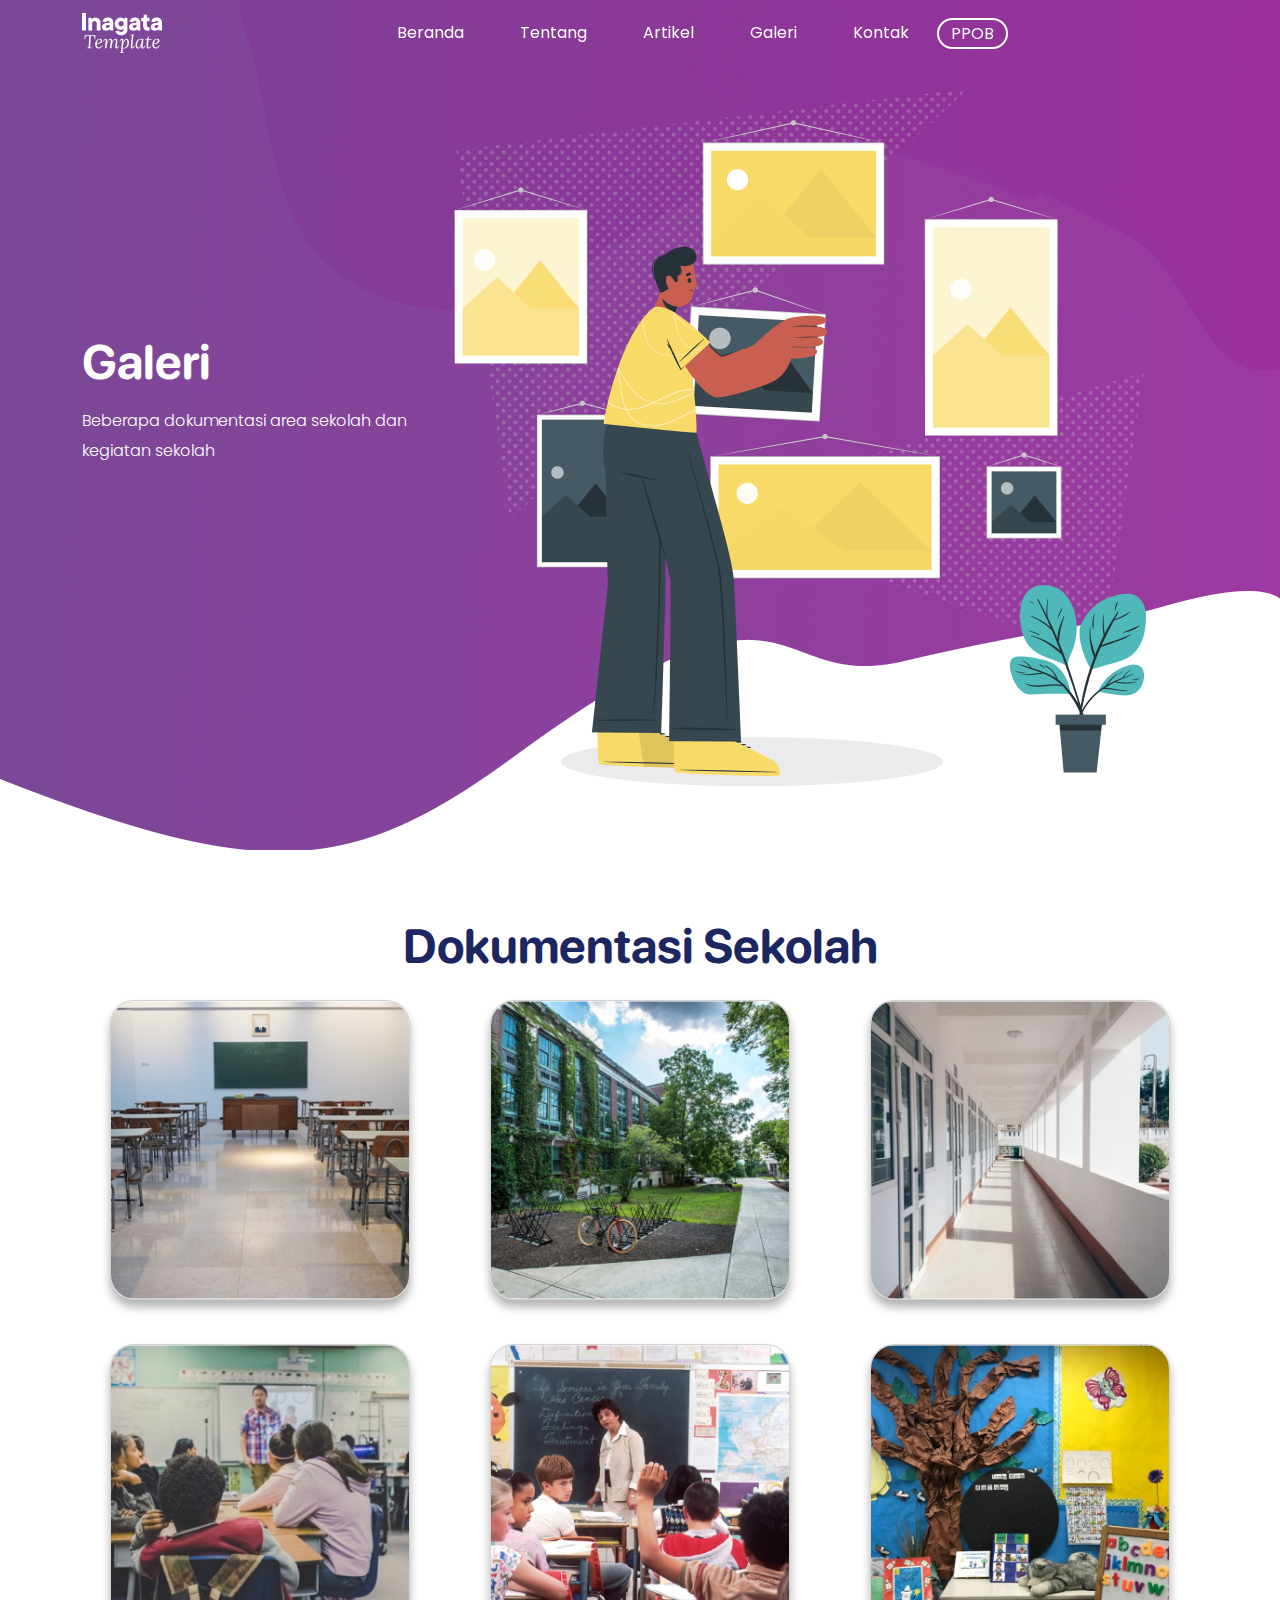
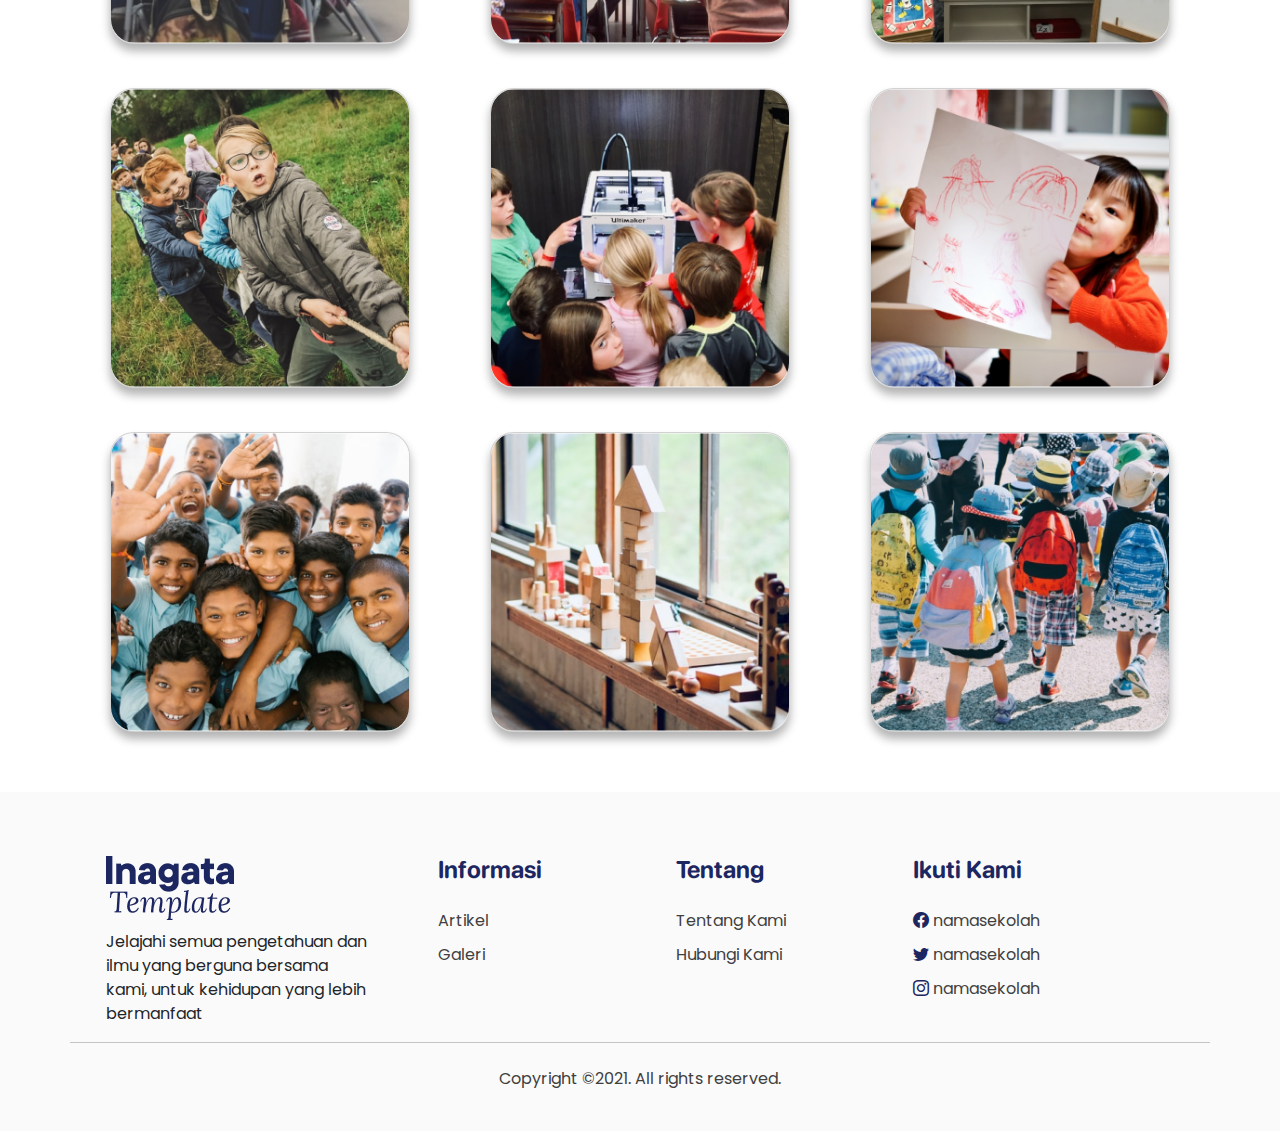
<file: galeri/galeri.html>
<!DOCTYPE html>
<html lang="en">
<head>
    <meta charset="UTF-8">
    <meta http-equiv="X-UA-Compatible" content="IE=edge">
    <meta name="viewport" content="width=device-width, initial-scale=1.0">
    <title>Website-Sekolah-2</title>
    <link rel="stylesheet" href="https://cdn.jsdelivr.net/npm/bootstrap@5.2.1/dist/css/bootstrap.min.css" rel="stylesheet">
    <link rel="stylesheet" href="https://cdn.jsdelivr.net/npm/bootstrap-icons@1.5.0/font/bootstrap-icons.css">
    <link rel="icon" href="../images/logo.png" type="image/x-icon">
    <link rel="stylesheet" href="galeri.css">

    <style> 
        @font-face {
           font-family: rounded bold;
           src: url(../assets/SF-Pro-Rounded-Bold.otf);
        }
    
        @font-face {
           font-family: rounded regular;
           src: url(../assets/SF-Pro-Rounded-Regular.ttf);
        }
    
      </style>
</head>
<body>
    <!-- navbar -->
    <nav class="navbar navbar-expand-lg navbar-light bg-transparent fixed-top">
        <div class="container">
          <a class="navbar-brand" href="#"><img style="height: 40px;" src="../images/logo.png" alt=""> </a>
          <button class="navbar-toggler" type="button" data-bs-toggle="collapse" data-bs-target="#navbarSupportedContent" aria-controls="navbarSupportedContent" aria-expanded="false" aria-label="Toggle navigation">
            <span class="navbar-toggler-icon"></span>
          </button>
          <div class="collapse navbar-collapse" id="navbarSupportedContent">
            <ul class="navbar-nav mx-auto">
              <li class="nav-item">
                <a class="nav-link text-white" href="../index.html">Beranda</a>
              </li>
              <li class="nav-item">
                <a class="nav-link text-white" href="../tentang/tentang.html">Tentang</a>
              </li>
              <li class="nav-item">
                <a class="nav-link text-white" href="../artikel/artikel.html">Artikel</a>
              </li>
              <li class="nav-item">
                <a class="nav-link text-white" href="galeri.html">Galeri</a>
              </li>
              <li class="nav-item">
                <a class="nav-link text-white" href="../kontak/kontak.html">Kontak</a>
              </li>
              <li class="nav-button">
                <a class="btn btn-outline-light btn-ppob" href="#" type="button">PPOB</a>
              </li>
            </ul>
          </div>
        </div>
    </nav>

    <!-- banner -->
    <div class="banner">
        <div class="container">
            <div class="banner-caption col-4">
                <h2>Galeri</h2>
                <p>Beberapa dokumentasi area sekolah dan kegiatan sekolah</p>
            </div>
            <div class="banner-img">
                <img src="../images/banner-galeri.png" alt="" class="img-fluid">
            </div>
        </div>
    </div>

    <!-- galeri -->
    <div class="galeri">
        <div class="container" id="gal-bg">
            <h2>Dokumentasi Sekolah</h2>
            <div class="row row-cols-1 row-cols-md-3 g-4">
                <div class="col">
                  <div class="card">
                    <img src="../images/gal1.png" class="card-img-top skeleton" alt="...">
                    <div class="info">
                        <h5>Ruang Kelas</h5>
                    </div>
                  </div>
                </div>
                <div class="col">
                  <div class="card">
                    <img src="../images/gal2.png" class="card-img-top skeleton" alt="...">
                    <div class="info">
                        <h5>Halaman Sekolah</h5>
                    </div>
                  </div>
                </div>
                <div class="col">
                  <div class="card">
                    <img src="../images/gal3.png" class="card-img-top skeleton" alt="...">
                    <div class="info">
                        <h5>Lorong Sekolah</h5>
                    </div>
                  </div>
                </div>
                <div class="col">
                  <div class="card">
                    <img src="../images/gal4.png" class="card-img-top skeleton" alt="...">
                    <div class="info">
                        <h5>Belajar Mengajar</h5>
                    </div>
                  </div>
                </div>
                <div class="col">
                  <div class="card">
                    <img src="../images/gal5.png" class="card-img-top skeleton" alt="...">
                    <div class="info">
                        <h5>Kelas Bahasa Inggris</h5>
                    </div>
                  </div>
                </div>
                <div class="col">
                  <div class="card">
                    <img src="../images/gal6.png" class="card-img-top skeleton" alt="...">
                    <div class="info">
                        <h5>Karya Murid</h5>
                    </div>
                  </div>
                </div>
                <div class="col">
                  <div class="card">
                    <img src="../images/gal7.png" class="card-img-top skeleton" alt="...">
                    <div class="info">
                        <h5>Lomba Tarik Tambang</h5>
                    </div>
                  </div>
                </div>
                <div class="col">
                  <div class="card">
                    <img src="../images/gal8.png" class="card-img-top skeleton" alt="...">
                    <div class="info">
                        <h5>Pameran Teknologi</h5>
                    </div>
                  </div>
                </div>
                <div class="col">
                  <div class="card">
                    <img src="../images/gal9.png" class="card-img-top skeleton" alt="...">
                    <div class="info">
                        <h5>Belajar Menggambar</h5>
                    </div>
                  </div>
                </div>
                <div class="col">
                  <div class="card">
                    <img src="../images/gal10.png" class="card-img-top skeleton" alt="...">
                    <div class="info">
                        <h5>Tugas Kelompok</h5>
                    </div>
                  </div>
                </div>
                <div class="col">
                  <div class="card">
                    <img src="../images/gal11.png" class="card-img-top skeleton" alt="...">
                    <div class="info">
                        <h5>Belajar dan Bermain</h5>
                    </div>
                  </div>
                </div>
                <div class="col">
                  <div class="card">
                    <img src="../images/gal12.png" class="card-img-top skeleton" alt="...">
                    <div class="info">
                        <h5>Tamasya Sekolah</h5>
                    </div>
                  </div>
                </div>
            </div>
        </div>
    </div>

    


    <!-- footer -->
    <footer class="footer1 text-dark pt-5 pb-4" style="background-color: #fafafa;">
        <div class="container text-md-left">
            <div class="row text-md-left">
                <div class="inagata col-md-3 col-lg-3 col-xl-3 mx-auto mt-3">
                    <img src="../images/logo-dark.png" alt="">
                    <p>Jelajahi semua pengetahuan dan ilmu yang berguna 
                    bersama kami, untuk kehidupan yang lebih bermanfaat</p>
                </div>
                <div class="informasi col-md-2 col-lg-2 col-xl-2 mx-auto mt-3">
                    <h4 class="mb-4">Informasi</h4>
                    <a href="../artikel/artikel.html"> Artikel</a>
                    <a href="galeri.html"> Galeri</a>
                </div>
                <div class="tentangf col-md-2 col-lg-2 col-xl-2 mx-auto mt-3">
                    <h4 class="mb-4">Tentang</h4>
                    <a href="../tentang/tentang.html"> Tentang Kami</a>
                    <a href="../kontak/kontak.html"> Hubungi Kami</a>
                </div>
                <div class="ikuti col-md-3 col-lg-3 col-xl-3 mx-auto mt-3">
                    <h4 class="mb-4">Ikuti Kami</h4>
                    <a href="#" class="bi-facebook"> <span>namasekolah</span></a>
                    <a href="#" class="bi-twitter"> <span>namasekolah</span></a>
                    <a href="#" class="bi-instagram"> <span>namasekolah</span></a>
                </div>
                <hr class="mb-4">
                <div class="copy">
                    <p>Copyright © <span> 2021. All rights reserved. </span></p>
                </div>
            </div>
        </div>
    </footer>


    <script src="https://cdn.jsdelivr.net/npm/bootstrap@5.2.1/dist/js/bootstrap.bundle.min.js"></script>
    <script>
        var nav = document.querySelector('nav');
        window.addEventListener('scroll', function () {
            if(window.pageYOffset > 10){
                nav.classList.add('nav-color');
            } else{
                nav.classList.remove('nav-color')
            }
        });
    </script>
</body>
</html>
</file>
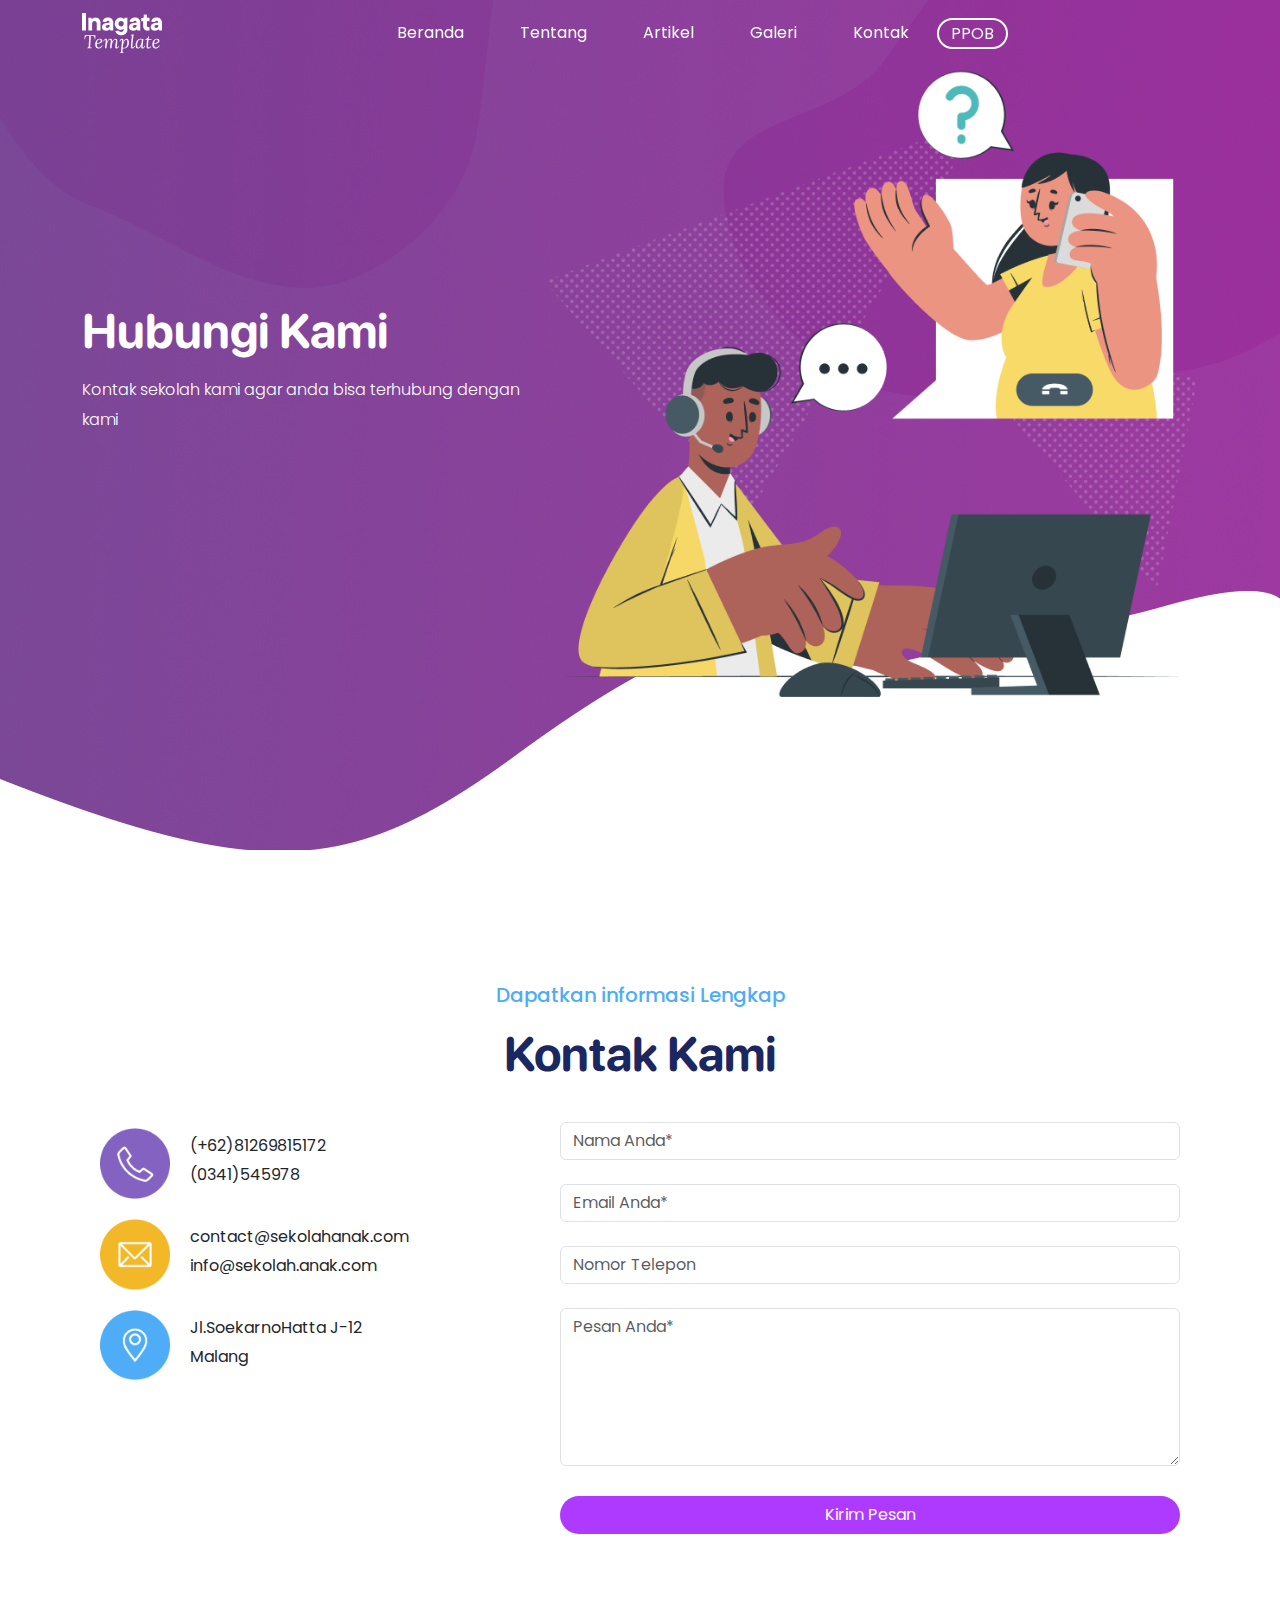
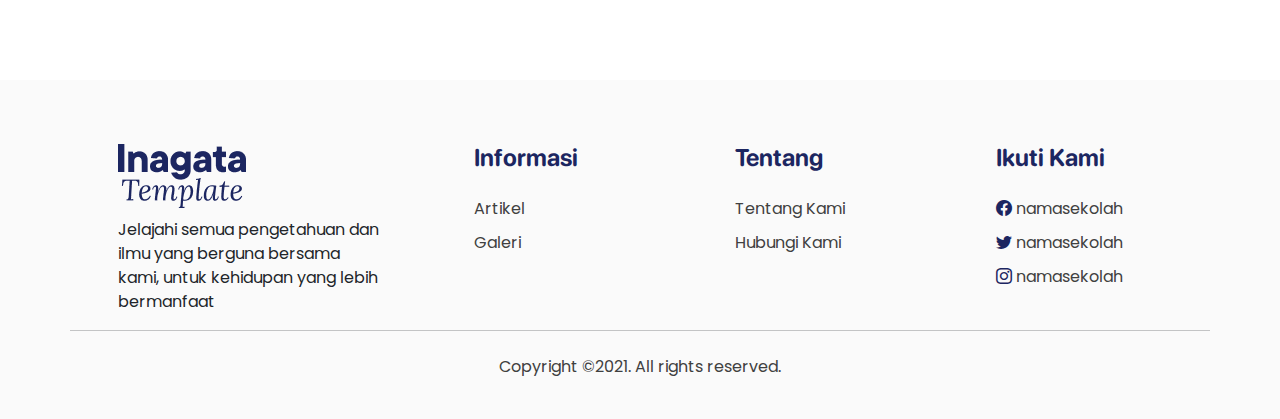
<file: kontak/kontak.html>
<!DOCTYPE html>
<html lang="en">
<head>
    <meta charset="UTF-8">
    <meta http-equiv="X-UA-Compatible" content="IE=edge">
    <meta name="viewport" content="width=device-width, initial-scale=1.0">
    <title>Website-Sekolah-2</title>
    <link rel="stylesheet" href="https://cdn.jsdelivr.net/npm/bootstrap@5.2.1/dist/css/bootstrap.min.css" rel="stylesheet">
    <link rel="stylesheet" href="https://cdn.jsdelivr.net/npm/bootstrap-icons@1.5.0/font/bootstrap-icons.css">
    <link rel="icon" href="../images/logo.png" type="image/x-icon">
    <link rel="stylesheet" href="kontak.css">

    <style> 
        @font-face {
           font-family: rounded bold;
           src: url(../assets/SF-Pro-Rounded-Bold.otf);
        }
    
        @font-face {
           font-family: rounded regular;
           src: url(../assets/SF-Pro-Rounded-Regular.ttf);
        }
    
      </style>
</head>
<body>
    <!-- navbar -->
    <nav class="navbar navbar-expand-lg navbar-light bg-transparent fixed-top">
        <div class="container">
          <a class="navbar-brand" href="#"><img style="height: 40px;" src="../images/logo.png" alt=""> </a>
          <button class="navbar-toggler" type="button" data-bs-toggle="collapse" data-bs-target="#navbarSupportedContent" aria-controls="navbarSupportedContent" aria-expanded="false" aria-label="Toggle navigation">
            <span class="navbar-toggler-icon"></span>
          </button>
          <div class="collapse navbar-collapse" id="navbarSupportedContent">
            <ul class="navbar-nav mx-auto">
              <li class="nav-item">
                <a class="nav-link text-white" href="../index.html">Beranda</a>
              </li>
              <li class="nav-item">
                <a class="nav-link text-white" href="../tentang/tentang.html">Tentang</a>
              </li>
              <li class="nav-item">
                <a class="nav-link text-white" href="../artikel/artikel.html">Artikel</a>
              </li>
              <li class="nav-item">
                <a class="nav-link text-white" href="../galeri/galeri.html">Galeri</a>
              </li>
              <li class="nav-item">
                <a class="nav-link text-white" href="kontak.html">Kontak</a>
              </li>
              <li class="nav-button">
                <a class="btn btn-outline-light btn-ppob" href="#" type="button">PPOB</a>
              </li>
            </ul>
          </div>
        </div>
    </nav>

    <!-- banner -->
    <div class="banner">
        <div class="container">
          <div class="banner-caption col-5">
            <h2>Hubungi Kami</h2>
            <p>Kontak sekolah kami agar anda bisa terhubung dengan kami</p>
        </div>
        <div class="banner-img">
            <img src="../images/banner-kontak.png" alt="" class="img-fluid">
        </div>
        </div>
    </div>

    <!-- kontak -->
    <div class=kontak>
        <div class="container">
            <h5>Dapatkan informasi Lengkap</h5>
            <h2>Kontak Kami</h2>
            <div class="row">
              <div class="detail col-5">
                <div class="telp">
                  <div class="gambar-telp">
                    <img src="../images/telp.png" alt="">
                  </div>
                  <div class="text-telp">
                    <p>(+62)81269815172</p>
                    <p>(0341)545978</p>
                  </div>
                </div>
                <div class="email">
                  <div class="gambar-email">
                    <img src="../images/email.png" alt="">
                  </div>
                  <div class="text-email">
                    <p>contact@sekolahanak.com</p>
                    <p>info@sekolah.anak.com</p>
                  </div>
                </div>
                <div class="lokasi">
                  <div class="gambar-lokasi">
                    <img src="../images/lokasi.png" alt="">
                  </div>
                  <div class="text-lokasi">
                    <p>Jl.SoekarnoHatta J-12</p>
                    <p>Malang</p>
                  </div>
                </div>
              </div>
              <div class="isian col mb-3">
                <label for="exampleFormControlInput1" class="form-label"></label>
                <input type="text" class="form-control" id="exampleFormControlInput1" placeholder="Nama Anda*">
                <label for="exampleFormControlInput2" class="form-label"></label>
                <input type="email" class="form-control" id="exampleFormControlInput2" placeholder="Email Anda*">
                <label for="exampleFormControlInput3" class="form-label"></label>
                <input type="text" class="form-control" id="exampleFormControlInput3" placeholder="Nomor Telepon">
                <label for="exampleFormControlTextarea1" class="form-label"></label>
                <textarea class="form-control" id="exampleFormControlTextarea1" rows="6" placeholder="Pesan Anda*"></textarea>
                <div class="btn-kirim d-grid">
                  <button class="btn" type="button">Kirim Pesan</button>
                </div>
              </div>
            </div>
        </div>
    </div>
    

    
    <!-- footer -->
    <footer class="footer1 text-dark pt-5 pb-4" style="background-color: #fafafa;">
        <div class="container text-md-left">
            <div class="row text-md-left">
                <div class="inagata col-md-3 col-lg-3 col-xl-3 mx-auto mt-3">
                    <img src="../images/logo-dark.png" alt="">
                    <p>Jelajahi semua pengetahuan dan ilmu yang berguna 
                    bersama kami, untuk kehidupan yang lebih bermanfaat</p>
                </div>
                <div class="informasi col-md-2 col-lg-2 col-xl-2 mx-auto mt-3">
                  <h4 class="mb-4">Informasi</h4>
                  <a href="../artikel/artikel.html"> Artikel</a>
                  <a href="../galeri/galeri.html"> Galeri</a>
              </div>
              <div class="tentangf col-md-2 col-lg-2 col-xl-2 mx-auto mt-3">
                  <h4 class="mb-4">Tentang</h4>
                  <a href="../tentang/tentang.html"> Tentang Kami</a>
                  <a href="kontak.html"> Hubungi Kami</a>
              </div>
                <div class="ikuti col-md-3 col-lg-3 col-xl-2 mx-auto mt-3">
                    <h4 class="mb-4">Ikuti Kami</h4>
                    <a href="#" class="bi-facebook"> <span>namasekolah</span></a>
                    <a href="#" class="bi-twitter"> <span>namasekolah</span></a>
                    <a href="#" class="bi-instagram"> <span>namasekolah</span></a>
                </div>
                <hr class="mb-4">
                <div class="copy">
                    <p>Copyright © <span> 2021. All rights reserved. </span></p>
                </div>
            </div>
        </div>
    </footer>


    <script src="https://cdn.jsdelivr.net/npm/bootstrap@5.2.1/dist/js/bootstrap.bundle.min.js"></script>
    
    <script>
        var nav = document.querySelector('nav');
        window.addEventListener('scroll', function () {
            if(window.pageYOffset > 10){
                nav.classList.add('nav-color');
            } else{
                nav.classList.remove('nav-color')
            }
        });
    </script>
</body>
</html>
</file>
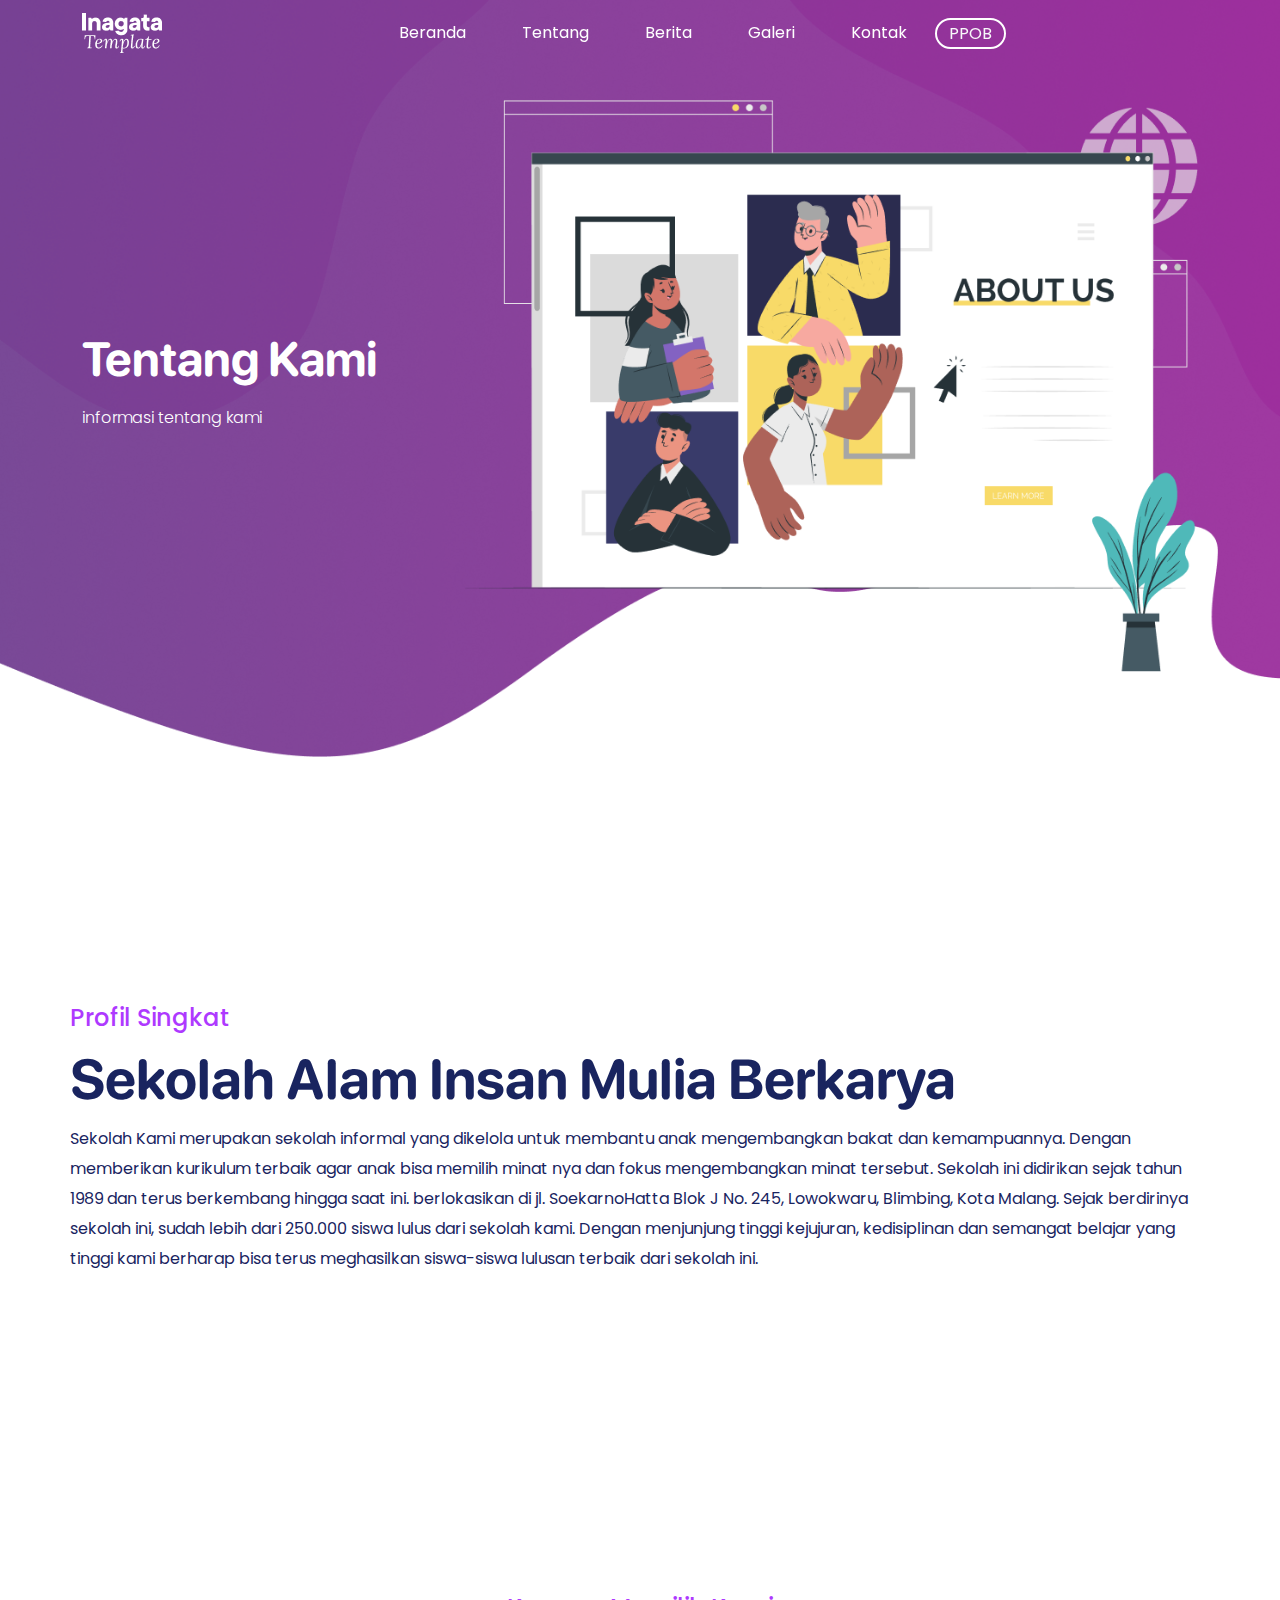
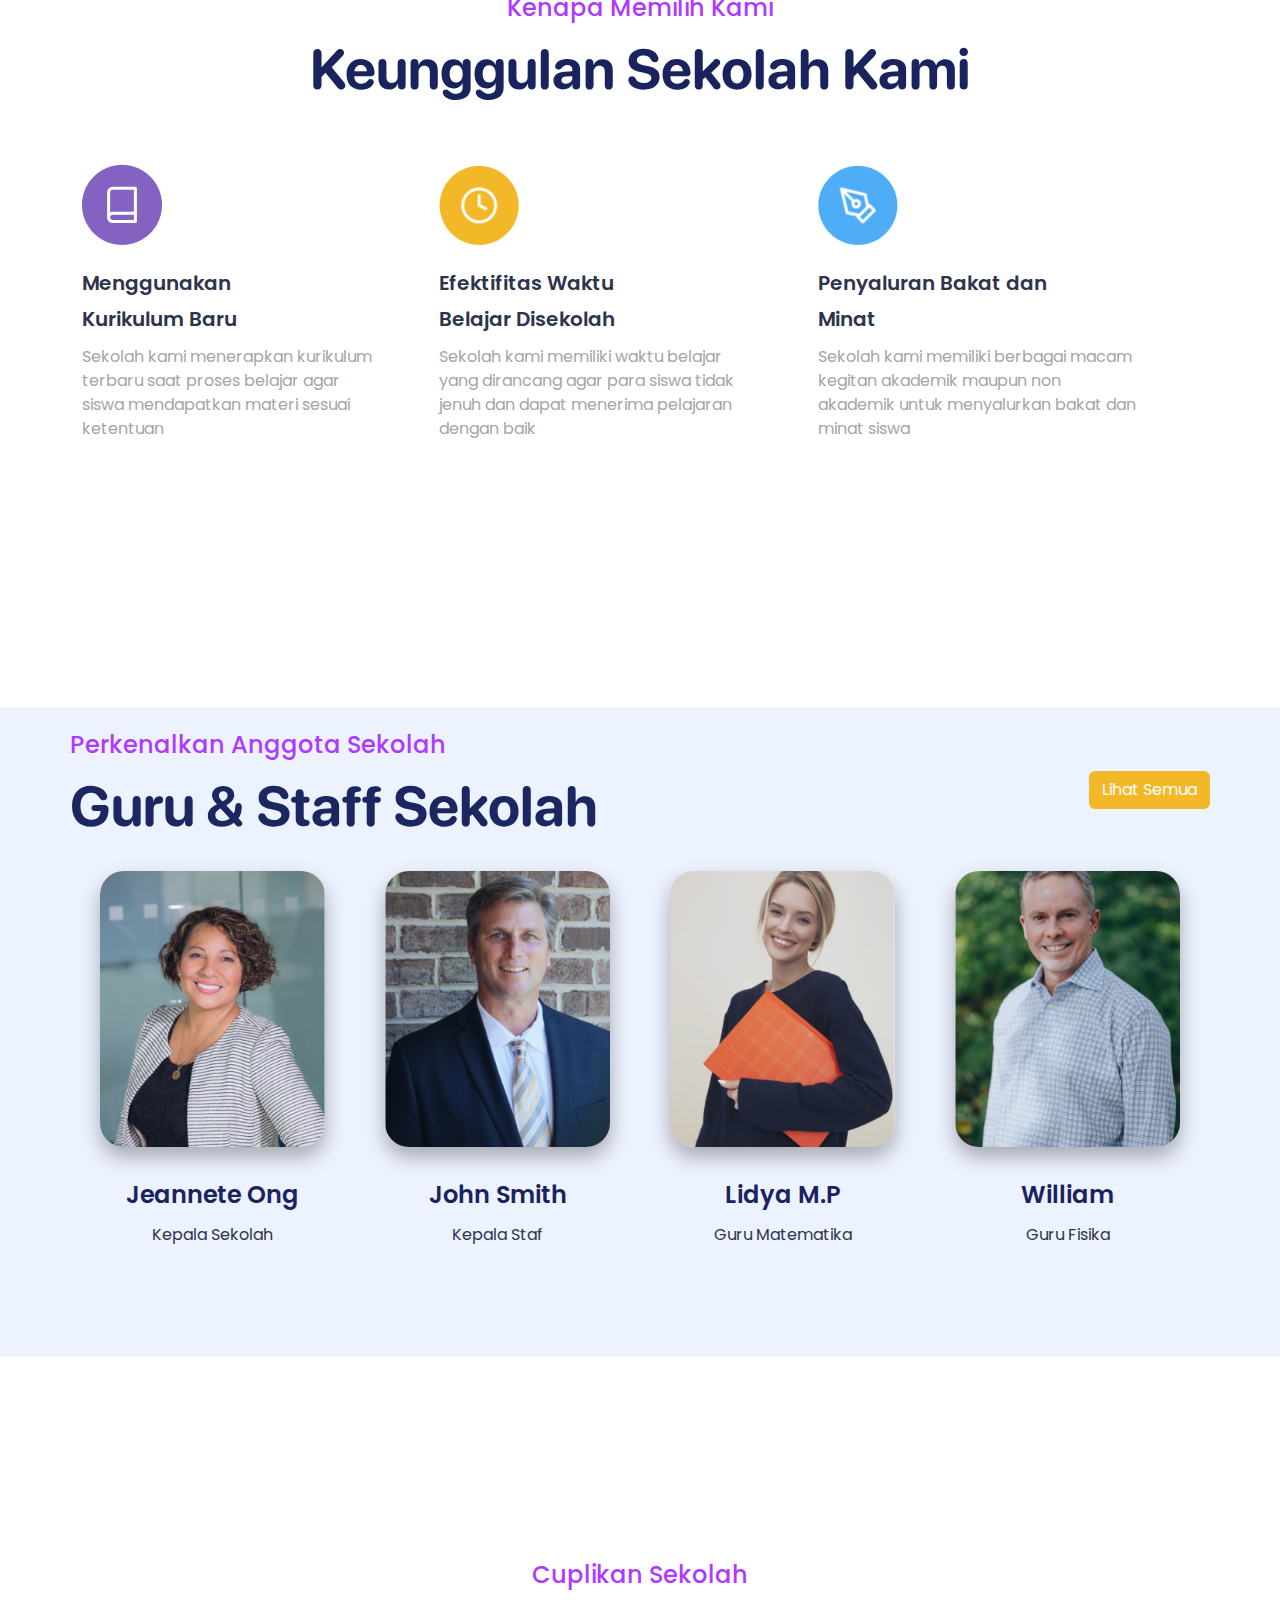
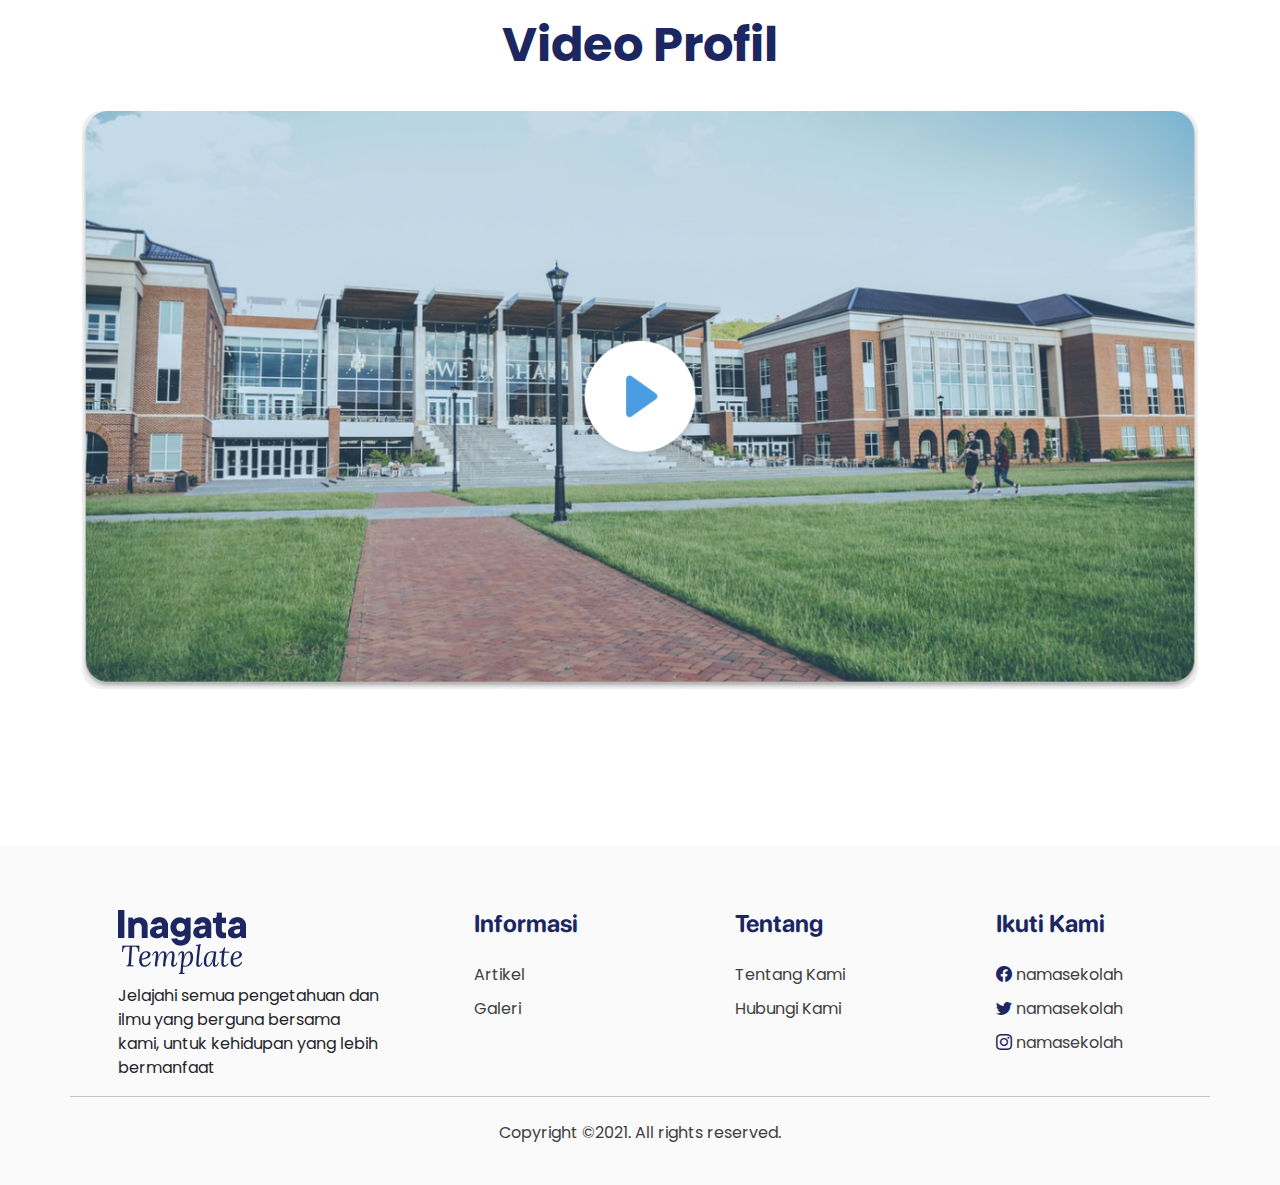
<file: tentang/tentang.html>
<!DOCTYPE html>
<html lang="en">
<head>
    <meta charset="UTF-8">
    <meta http-equiv="X-UA-Compatible" content="IE=edge">
    <meta name="viewport" content="width=device-width, initial-scale=1.0">
    <title>Website-Sekolah-2</title>
    <link rel="stylesheet" href="https://cdn.jsdelivr.net/npm/bootstrap@5.2.1/dist/css/bootstrap.min.css" rel="stylesheet">
    <link rel="stylesheet" href="https://cdn.jsdelivr.net/npm/bootstrap-icons@1.5.0/font/bootstrap-icons.css">
    <link rel="icon" href="../images/logo.png" type="image/x-icon">
    <link rel="stylesheet" href="tentang.css">

    <style> 
        @font-face {
           font-family: rounded bold;
           src: url(../assets/SF-Pro-Rounded-Bold.otf);
        }
    
        @font-face {
           font-family: rounded regular;
           src: url(../assets/SF-Pro-Rounded-Regular.ttf);
        }
    
      </style>
</head>
<body>
    <!-- navbar -->
    <nav class="navbar navbar-expand-lg navbar-light bg-transparent fixed-top">
        <div class="container">
          <a class="navbar-brand" href="#"><img style="height: 40px;" src="../images/logo.png" alt=""> </a>
          <button class="navbar-toggler" type="button" data-bs-toggle="collapse" data-bs-target="#navbarSupportedContent" aria-controls="navbarSupportedContent" aria-expanded="false" aria-label="Toggle navigation">
            <span class="navbar-toggler-icon"></span>
          </button>
          <div class="collapse navbar-collapse" id="navbarSupportedContent">
            <ul class="navbar-nav mx-auto">
              <li class="nav-item">
                <a class="nav-link text-white" href="../index.html">Beranda</a>
              </li>
              <li class="nav-item">
                <a class="nav-link text-white" href="tentang.html">Tentang</a>
              </li>
              <li class="nav-item">
                <a class="nav-link text-white" href="../artikel/artikel.html">Berita</a>
              </li>
              <li class="nav-item">
                <a class="nav-link text-white" href="../galeri/galeri.html">Galeri</a>
              </li>
              <li class="nav-item">
                <a class="nav-link text-white" href="../kontak/kontak.html">Kontak</a>
              </li>
              <li class="nav-button">
                <a class="btn btn-outline-light btn-ppob" href="#" type="button">PPOB</a>
              </li>
            </ul>
          </div>
        </div>
    </nav>

    <!-- banner -->
    <div class="banner">
        <div class="container">
            <div class="banner-caption col-4">
                <h2>Tentang Kami</h2>
                <p>informasi tentang kami</p>
            </div>
            <div class="banner-img">
                <img src="../images/banner-tentang.png" alt="" class="img-fluid">
            </div>
        </div>
    </div>

    <!-- sekolah -->
    <div class="sekolah">
        <div class="container">
            <div class="sekolah-caption">
                <h5>Profil Singkat</h5>
                <h2>Sekolah Alam Insan Mulia Berkarya</h2>
                <p>Sekolah Kami merupakan sekolah informal yang dikelola untuk membantu 
                    anak mengembangkan bakat dan kemampuannya. Dengan memberikan 
                    kurikulum terbaik agar anak bisa memilih minat nya dan fokus 
                    mengembangkan minat tersebut. Sekolah ini didirikan sejak tahun 1989 
                    dan terus berkembang hingga saat ini. berlokasikan di jl. SoekarnoHatta 
                    Blok J No. 245, Lowokwaru, Blimbing, Kota Malang. Sejak berdirinya sekolah ini, 
                    sudah lebih dari 250.000 siswa lulus dari sekolah kami. Dengan menjunjung 
                    tinggi kejujuran, kedisiplinan dan semangat belajar yang tinggi kami berharap 
                    bisa terus meghasilkan siswa-siswa lulusan terbaik dari sekolah ini.</p>
            </div>
        </div>
    </div>

    <!-- keunggulan -->
    <div class="keunggulan">
        <div class="container">
            <div class="judul">
                <h5>Kenapa Memilih Kami</h5>
                <h2>Keunggulan Sekolah Kami</h2>
            </div>
            <div class="isi">
                <div class="content">
                    <img src="../images/buku.png">
                    <h3>Menggunakan Kurikulum Baru</h3>
                    <p>Sekolah kami menerapkan kurikulum terbaru saat proses belajar 
                        agar siswa mendapatkan materi sesuai ketentuan
                    </p>
                </div>
                <div class="content">
                    <img src="../images/jam.png">
                    <h3>Efektifitas Waktu Belajar Disekolah</h3>
                    <p>Sekolah kami memiliki waktu belajar yang dirancang agar para 
                        siswa tidak jenuh dan dapat menerima pelajaran dengan baik </p>
                </div>
                <div class="content">
                    <img src="../images/pena.png">
                    <h3>Penyaluran Bakat dan Minat</h3>
                    <p>Sekolah kami memiliki berbagai macam kegitan akademik maupun 
                        non akademik untuk menyalurkan bakat dan minat siswa</p>
                </div>
            </div>
        </div>
    </div>

    <!-- guru -->
    <div class="guru">
        <div class="container">
            <h2>Perkenalkan Anggota Sekolah</h2>
            <div class="row">
                <div class="col-auto me-auto"><h5>Guru & Staff Sekolah</h5></div>
                <div class="col-auto"><a href="#" class="btn btn-guru">Lihat Semua</a></div> 
            </div>
            <div class="content">
                <div class="card-box" style="width: 18rem;">
                    <img src="../images/guru1.png" class="card-img-top skeleton" alt="">
                    <div class="card-body">
                        <h5 class="card-title">Jeannete Ong</h5>
                        <p class="card-text">Kepala Sekolah</p>
                    </div>
                </div>
                <div class="card-box" style="width: 18rem;">
                    <img src="../images/guru2.png" class="card-img-top skeleton" alt="">
                    <div class="card-body">
                        <h5 class="card-title">John Smith</h5>
                        <p class="card-text">Kepala Staf</p>
                    </div>
                </div>
                <div class="card-box" style="width: 18rem;">
                    <img src="../images/guru3.png" class="card-img-top skeleton" alt="">
                    <div class="card-body">
                        <h5 class="card-title">Lidya M.P</h5>
                        <p class="card-text">Guru Matematika</p>
                    </div>
                </div>
                <div class="card-box" style="width: 18rem;">
                    <img src="../images/guru4.png" class="card-img-top skeleton" alt="">
                    <div class="card-body">
                        <h5 class="card-title">William</h5>
                        <p class="card-text">Guru Fisika</p>
                    </div>
                </div>
            </div>
        </div>
    </div>

    <!-- video -->
    <div class="video">
        <div class="container">
            <div class="judul">
                <p>Cuplikan Sekolah</p>
                <h2>Video Profil</h2>
            </div>
            <button type="button" class="video-btn skeleton" data-bs-toggle="modal" data-bs-target="#videoModal" data-bs-src="https://www.youtube.com/embed/HYuT1CvMTwQ">
                <img src="../images/video.png" class="img-fluid" alt="...">
            </button>
            <div class="modal fade" id="videoModal" tabindex="-1" role="dialog" aria-labelledby="dbschemaModalLabel" aria-hidden="true">
                <div class="modal-dialog" role="document">
                  <div class="modal-content">
                    <div class="modal-body">
                      <div class="ratio ratio-16x9">
                        <iframe class="embed-responsive-item" src="" id="video" allowscriptaccess="always" allow="autoplay"></iframe>
                      </div>
                    </div>
                  </div>
                </div>
            </div>
        </div>
    </div>


    <!-- footer -->
    <footer class="footer1 text-dark pt-5 pb-4" style="background-color: #fafafa;">
        <div class="container text-md-left">
            <div class="row text-md-left">
                <div class="inagata col-md-3 col-lg-3 col-xl-3 mx-auto mt-3">
                    <img src="../images/logo-dark.png" alt="">
                    <p>Jelajahi semua pengetahuan dan ilmu yang berguna 
                    bersama kami, untuk kehidupan yang lebih bermanfaat</p>
                </div>
                <div class="informasi col-md-2 col-lg-2 col-xl-2 mx-auto mt-3">
                    <h4 class="mb-4">Informasi</h4>
                    <a href="../artikel/artikel.html"> Artikel</a>
                    <a href="../galeri/galeri.html"> Galeri</a>
                </div>
                <div class="tentangf col-md-2 col-lg-2 col-xl-2 mx-auto mt-3">
                    <h4 class="mb-4">Tentang</h4>
                    <a href="tentang.html"> Tentang Kami</a>
                    <a href="../kontak/kontak.html"> Hubungi Kami</a>
                </div>
                <div class="ikuti col-md-3 col-lg-3 col-xl-2 mx-auto mt-3">
                    <h4 class="mb-4">Ikuti Kami</h4>
                    <a href="#" class="bi-facebook"> <span>namasekolah</span></a>
                    <a href="#" class="bi-twitter"> <span>namasekolah</span></a>
                    <a href="#" class="bi-instagram"> <span>namasekolah</span></a>
                </div>
                <hr class="mb-4">
                <div class="copy">
                    <p>Copyright © <span> 2021. All rights reserved. </span></p>
                </div>
            </div>
        </div>
    </footer>


    <script src="https://cdn.jsdelivr.net/npm/bootstrap@5.2.1/dist/js/bootstrap.bundle.min.js"></script>
    <script src="tentang.js"></script>
</body>
</html>
</file>
<file: beranda.css>
@import url('https://fonts.googleapis.com/css2?family=Poppins:wght@100;300;400;500;700&display=swap');


*{
    font-family: 'Poppins';
    margin: 0;
    padding: 0;
    box-sizing: border-box;
}

body{
    background-color: #fff;
}

.btn-ppob{
    border: 2px solid #ffffff;
    line-height: 15px;
    border-radius: 30px;
}

.btn-ppob:hover{
    letter-spacing: 1px;
}

.btn:hover{
	-webkit-animation: jello-horizontal 0.9s both;
    animation: jello-horizontal 0.9s both;
}

@-webkit-keyframes jello-horizontal {
  0% {
    -webkit-transform: scale3d(1, 1, 1);
            transform: scale3d(1, 1, 1);
  }
  30% {
    -webkit-transform: scale3d(1.25, 0.75, 1);
            transform: scale3d(1.25, 0.75, 1);
  }
  40% {
    -webkit-transform: scale3d(0.75, 1.25, 1);
            transform: scale3d(0.75, 1.25, 1);
  }
  50% {
    -webkit-transform: scale3d(1.15, 0.85, 1);
            transform: scale3d(1.15, 0.85, 1);
  }
  65% {
    -webkit-transform: scale3d(0.95, 1.05, 1);
            transform: scale3d(0.95, 1.05, 1);
  }
  75% {
    -webkit-transform: scale3d(1.05, 0.95, 1);
            transform: scale3d(1.05, 0.95, 1);
  }
  100% {
    -webkit-transform: scale3d(1, 1, 1);
            transform: scale3d(1, 1, 1);
  }
}
@keyframes jello-horizontal {
  0% {
    -webkit-transform: scale3d(1, 1, 1);
            transform: scale3d(1, 1, 1);
  }
  30% {
    -webkit-transform: scale3d(1.25, 0.75, 1);
            transform: scale3d(1.25, 0.75, 1);
  }
  40% {
    -webkit-transform: scale3d(0.75, 1.25, 1);
            transform: scale3d(0.75, 1.25, 1);
  }
  50% {
    -webkit-transform: scale3d(1.15, 0.85, 1);
            transform: scale3d(1.15, 0.85, 1);
  }
  65% {
    -webkit-transform: scale3d(0.95, 1.05, 1);
            transform: scale3d(0.95, 1.05, 1);
  }
  75% {
    -webkit-transform: scale3d(1.05, 0.95, 1);
            transform: scale3d(1.05, 0.95, 1);
  }
  100% {
    -webkit-transform: scale3d(1, 1, 1);
            transform: scale3d(1, 1, 1);
  }
}

.bg-transparent{
    transition: all ease-in 0.3s;
}

.nav-color{
    background-color: #734192 !important;
    transition: all ease-in-out 0.5s;
}

.navbar-toggler {
    border: 2px solid white;
}

.navbar .container .navbar-collapse .navbar-nav{
    display: flex;
    justify-content: center;
    align-items: center;
}

.navbar .container .navbar-collapse .navbar-nav .nav-item{
    padding: 0 20px;
}

.navbar .container .navbar-collapse .navbar-nav .nav-item a:hover{
    border-bottom: 2px solid #ffffff;
}

.skeleton{
    animation: skeleton-loading 1s linear infinite alternate;
}

@keyframes skeleton-loading {
    0% {
        background-color: hsl(200, 20%, 70%);
    }
    100% {
        background-color: hsl(200, 20%, 95%);
    }
}

.banner{
    height: 850px;
    background-image: url(images/banner-dasar.png), url(images/ban-bnd1.png), url(images/ban-bnd2.png);
    background-repeat: no-repeat;
    background-position: top center, left bottom, top right;
    background-size: 100%, 40%, 40%;
}

.banner .container{
    display: flex;
    flex-direction: row;
    align-items: center;
    padding-top: 150px;
}

.btn-banner{
    background-color: #AE39FF;
    color: #ffffff;
    border-radius: 30px;
}

.banner .container .banner-caption h2{
    font-weight: 700;
    font-size: 48px;
    color: #ffffff;
    line-height: 72px;
    -webkit-animation: tracking-in-expand 0.7s cubic-bezier(0.215, 0.610, 0.355, 1.000) both;
	        animation: tracking-in-expand 0.7s cubic-bezier(0.215, 0.610, 0.355, 1.000) both;
}
/* revisi3 */
@-webkit-keyframes tracking-in-expand {
  0% {
    letter-spacing: -0.5em;
    opacity: 0;
  }
  40% {
    opacity: 0.6;
  }
  100% {
    opacity: 1;
  }
}
@keyframes tracking-in-expand {
  0% {
    letter-spacing: -0.5em;
    opacity: 0;
  }
  40% {
    opacity: 0.6;
  }
  100% {
    opacity: 1;
  }
}

.banner .container .banner-caption p{
    font-weight: 300;
    font-size: 16px;
    color: #ffffff;
    line-height: 30px;
}

.banner .container .banner-caption a:hover{
    letter-spacing: 2px;
    color: #ffffff;
	-webkit-animation: jello-horizontal 0.9s both;
	        animation: jello-horizontal 0.9s both;
}

@-webkit-keyframes jello-horizontal {
  0% {
    -webkit-transform: scale3d(1, 1, 1);
            transform: scale3d(1, 1, 1);
  }
  30% {
    -webkit-transform: scale3d(1.25, 0.75, 1);
            transform: scale3d(1.25, 0.75, 1);
  }
  40% {
    -webkit-transform: scale3d(0.75, 1.25, 1);
            transform: scale3d(0.75, 1.25, 1);
  }
  50% {
    -webkit-transform: scale3d(1.15, 0.85, 1);
            transform: scale3d(1.15, 0.85, 1);
  }
  65% {
    -webkit-transform: scale3d(0.95, 1.05, 1);
            transform: scale3d(0.95, 1.05, 1);
  }
  75% {
    -webkit-transform: scale3d(1.05, 0.95, 1);
            transform: scale3d(1.05, 0.95, 1);
  }
  100% {
    -webkit-transform: scale3d(1, 1, 1);
            transform: scale3d(1, 1, 1);
  }
}
@keyframes jello-horizontal {
  0% {
    -webkit-transform: scale3d(1, 1, 1);
            transform: scale3d(1, 1, 1);
  }
  30% {
    -webkit-transform: scale3d(1.25, 0.75, 1);
            transform: scale3d(1.25, 0.75, 1);
  }
  40% {
    -webkit-transform: scale3d(0.75, 1.25, 1);
            transform: scale3d(0.75, 1.25, 1);
  }
  50% {
    -webkit-transform: scale3d(1.15, 0.85, 1);
            transform: scale3d(1.15, 0.85, 1);
  }
  65% {
    -webkit-transform: scale3d(0.95, 1.05, 1);
            transform: scale3d(0.95, 1.05, 1);
  }
  75% {
    -webkit-transform: scale3d(1.05, 0.95, 1);
            transform: scale3d(1.05, 0.95, 1);
  }
  100% {
    -webkit-transform: scale3d(1, 1, 1);
            transform: scale3d(1, 1, 1);
  }
}

.keunggulan{
    padding: 200px 30px 100px 30px;
    background-image: url(images/beranda-kanan1.svg);
    background-repeat: no-repeat;
    background-position: right bottom;
}

.keunggulan .container .judul h5{
    color: #AE39FF;
    font-weight: 500;
    font-size: 24px;
    line-height: 36px;
}

.keunggulan .container .judul h2{
    font-family: rounded bold;
    color: #19245F;
    font-weight: 700;
    font-size: 56px;
    line-height: 72px;
}

.keunggulan .container .isi{
    display: flex;
    flex-direction: row;
    justify-content: center;
    align-items: center;
    align-content: center;
}

.keunggulan .container .isi .content{
    display: flex;
    flex-direction: column;
    margin: 50px 10px;
}

.keunggulan .container .isi .content img{
    width: 80px;
    margin-bottom: 20px;
}

.keunggulan .container .isi .content h3{
    font-weight: 600;
    font-size: 20px;
    line-height: 36px;
    color: #2E334E;
}

.keunggulan .container .isi .content p{
    padding-right: 10px;
    color: #A3A6A6;
}

.tentang{
    padding: 150px 0;
}

.tentang .container{
    display: flex;
    flex-direction: row;
    align-items: center;
    justify-content: center;
}

.tentang .container .tentang-caption{
    margin-left: 50px;
}

.tentang .container .tentang-caption h2{
    font-weight: 700;
    font-size: 56px;
    line-height: 72px;
    color: #1C2661;
    font-family: rounded bold;
}

.tentang .container .tentang-caption p{
    font-weight: 400;
    font-size: 16px;
    line-height: 24px;
    color: #1C2661;
}

.btn-tentang{
    background-color: #AE39FF;
    color: #ffffff;
    border-radius: 30px;
}

.btn-tentang:hover{
    letter-spacing: 1px;
}

.galeri{
    margin: 100px 0;
    width: 100%;
    height: 650px;
    background: rgba(233, 239, 255, 0.8);
    background-repeat: no-repeat;
    background-image: url(images/beranda-kiri.png);
    background-position: left top;
}

.galeri .container{
    padding: 20px 0;
}

.galeri .container h1{
    color: #AE39FF;
    font-weight: 500;
    font-size: 24px;
    line-height: 36px;
}

.galeri .container .content{
    display: flex;
    flex-direction: row;
    justify-content: center;
}

.galeri .container .card-box{
    width: 20rem;
    margin: 20px 30px;
}

.galeri .container h2{
    font-weight: 700;
    font-size: 56px;
    line-height: 72px;
    color: #1C2661;
    font-family: rounded bold;
}

.btn-galeri{
    background-color: #F2B828;
    color: #ffffff;
}

.btn-galeri:hover{
    letter-spacing: 1px;
}

.galeri .container .content .card-box img{
    box-shadow: 0 10px 20px rgba(0, 0, 0, 0.3);
    border-radius: 24px;
}

.galeri .container .content .card-box img:hover{
    transform: scale(1.1);
    transition: all ease-in-out 0.3s;
}

.galeri .container .content .card-box .card-body{
    margin-top: 30px;
}

.galeri .container .content .card-box .card-body h5{
    color: #19245F;
    font-weight: 600;
    font-size: 24px;
    line-height: 36px;
}

.galeri .container .content .card-box .card-body h5:hover{
    color: #AE39FF;
    cursor: pointer;
}

.galeri .container .content .card-box .card-body p{
    margin-top: 10px;
    color: #2E334E;
}

.artikel{
    padding: 100px 0;
}

.artikel .container .row{
    margin-top: 20px;
}

.artikel .container .artikel-caption{
    display: flex;
    flex-direction: column;
    justify-content: center;
    align-items: center;
}

.artikel .container .artikel-caption h2{
    font-weight: 700;
    font-size: 56px;
    line-height: 72px;
    color: #1C2661;
    font-family: rounded bold;
}

.artikel .container .artikel-caption p{
    font-weight: 400;
    font-size: 20px;
    line-height: 32px;
    color: #AE39FF;
}

.artikel .container .row .carda{
    margin: 10px;
}

.artikel .container .row .carda img{
    box-shadow: 0 10px 20px rgba(0, 0, 0, 0.3);
    border-radius: 24px;
}

.artikel .container .row .carda img:hover{
    transform: scale(1.1);
    transition: all ease-in-out 0.3s;
}

.artikel .container .row .carda .card-body h5{
    font-weight: 600;
    font-size: 20px;
    line-height: 30px;
    color: #1C2661; 
    margin-top: 40px;
}

.artikel .container .row .carda .card-body h5:hover{
    color: #AE39FF;
    cursor: pointer;
}

.artikel .container .row .carda .card-body p{
    font-weight: 400;
    font-size: 16px;
    line-height: 24px;
    color: #3A3B41;
    margin-top: 10px;
}

footer{
    margin-top: 50px;
}

.footer1 .container{
    display: flex;
    justify-content: center;
}

.footer1 .container .row h4{
    font-family: rounded bold;
    color: #1C2661;
    font-weight: 600;
}

.footer1 .container .row .inagata img{
    margin-bottom: 10px;
}

.footer1 .container .row .informasi{
    display: flex;
    flex-direction: column;
}

.footer1 .container .row .informasi a{
    text-decoration: none;
    color: #404040;
    margin-bottom: 10px;
}

.footer1 .container .row .informasi a:hover{
    color: #AE39FF;
    letter-spacing: 1px;
}

.footer1 .container .row .tentangf a{
    display: flex;
    flex-direction: column;
    text-decoration: none;
    color: #404040;
    margin-bottom: 10px;
}

.footer1 .container .row .tentangf a:hover{
    color: #AE39FF;
    letter-spacing: 1px;
}

.footer1 .container .row .ikuti{
    display: flex;
    flex-direction: column;
}

.footer1 .container .row .ikuti a{
    text-decoration: none;
    color: #1C2661;
    margin-bottom: 10px;
}

.footer1 .container .row .ikuti a span{
    color: #404040;
}

.footer1 .container .row .ikuti a span:hover{
    color: #AE39FF;
    letter-spacing: 1px;
}

.footer1 .container .copy p{
    display: flex;
    justify-content: center;
    align-items: center;
    color: #404040;
}


/* media queries */
@media only screen and (max-width: 767px){
    .navbar-collapse{
        background: #734192;
    }

    .banner{
        background-size: 400%, 50%, 50%;
    }

    .banner .container{
        padding-top: 100px;
        flex-direction: column;
    }

    .banner .container .banner-caption h2{
        font-size: 36px;
        line-height: 36px;
    }

    .banner .container .banner-caption p{
        font-size: 16px;
        line-height: 20px;
    }

    .banner .container .banner-caption a{
        font-size: 16px;
    }

    .banner .container .banner-img{
        margin-top: 20px;
    }

    .keunggulan{
        background-image: none;
    }

    .keunggulan .container .judul{
        text-align: center;
    }

    .keunggulan .container .isi{
        flex-direction: column;
    }

    .keunggulan .container .isi .content{
        justify-content: center;
        align-items: center;
        text-align: center;
        margin: 20px 10px;
    }

    .keunggulan .container .judul h5{
        font-size: 18px;
        line-height: 20px;
    }

    .keunggulan .container .judul h2{
        font-size: 36px;
        line-height: 36px;
    }

    .keunggulan .container .content{
        margin: 20px 0;
    }

    .keunggulan .container .content img{
        width: 50px;
    }

    .keunggulan .container .content h3{
        font-size: 20px;
        line-height: 24px;
    }

    .keunggulan .container .content p{
        font-size: 16px;
        line-height: 20px;
    }

    .tentang{
        padding: 100px 10px;
    }

    .tentang .container{
        flex-direction: column;
    }

    .tentang .container .tentang-caption{
        margin-left: 0;
    }

    .tentang .container .tentang-caption h2{
        font-size: 36px;
        line-height: 36px;
        text-align: center;
    }

    .tentang .container .tentang-caption p{
        text-align: justify;
    }
    
    .galeri{
        height: 1400px;
        background: rgba(233, 239, 255, 0.8);
        background-repeat: no-repeat;
    }
    
    .galeri .container{
        padding: 10px;
    }

    .galeri .container h1{
        font-size: 18px;
        line-height: 20px;
    }

    .galeri .container h2{
        font-size: 36px;
        line-height: 36px;
    }

    .galeri .container .content{
        flex-direction: column;
        display: flex;
        justify-content: center;
        align-items: center;
    }

    .galeri .container .content .card-box{
        width: 12rem;
    }

    .artikel{
        padding: 50px 10px;
    }

    .artikel .container .artikel-caption p{
        font-size: 18px;
        line-height: 20px;
    }

    .artikel .container .artikel-caption h2{
        font-size: 36px;
        line-height: 36px;
    }
}


@media only screen and (min-width: 768px) and (max-width: 991px){
    .navbar-collapse{
        background: #734192;
    }

    .banner{
        height: 700px;
        background-size: 150%, 50%, 50%;
    }
    
    .banner .container img{
        width: 80%;
    }

    .banner .container{
        flex-direction: column;
        padding-top: 100px;
    }

    .banner .container .banner-caption h2{
        font-size: 36px;
        line-height: 36px;
    }

    .banner .container .banner-caption p{
        font-size: 16px;
        line-height: 20px;
    }

    .banner .container .banner-caption a{
        font-size: 16px;
    }

    .banner .container .banner-img{
        margin-top: 10px;
        width: 60%;
    }

    .keunggulan{
        background-image: none;
    }

    .keunggulan .container .judul{
        text-align: center;
    }

    .keunggulan .container .isi .content{
        margin: 20px 10px;
    }

    .keunggulan .container .judul h5{
        font-size: 20px;
        line-height: 24px;
    }

    .keunggulan .container .judul h2{
        font-size: 40px;
        line-height: 40px;
    }

    .keunggulan .container .content{
        margin: 20px 0;
    }

    .keunggulan .container .content img{
        width: 50px;
    }

    .keunggulan .container .content h3{
        font-size: 20px;
        line-height: 24px;
    }

    .keunggulan .container .content p{
        font-size: 16px;
        line-height: 20px;
    }

    .tentang{
        padding: 100px 10px;
    }

    .tentang .container{
        flex-direction: column;
    }

    .tentang .container .tentang-caption{
        margin-left: 0;
    }

    .tentang .container .tentang-caption h2{
        font-size: 40px;
        line-height: 40px;
        text-align: center;
    }

    .tentang .container .tentang-caption p{
        text-align: justify;
    }
    
    .galeri{
        height: 550px;
        background: rgba(233, 239, 255, 0.8);
        background-repeat: no-repeat;
    }
    
    .galeri .container{
        padding: 30px 10px;
    }

    .galeri .container h1{
        font-size: 18px;
        line-height: 20px;
    }

    .galeri .container h2{
        font-size: 36px;
        line-height: 36px;
    }

    .galeri .container .content{
        display: flex;
        justify-content: center;
        align-items: center;
    }

    .galeri .container .content .card-box{
        width: 12rem;
        margin: 20px 10px;
    }

    .artikel{
        padding: 50px 10px;
    }

    .artikel .container .artikel-caption p{
        font-size: 18px;
        line-height: 20px;
    }

    .artikel .container .artikel-caption h2{
        font-size: 36px;
        line-height: 36px;
    }
}
</file>
<file: artikel/artikel.css>
@import url('https://fonts.googleapis.com/css2?family=Poppins:wght@100;300;400;500;700&display=swap');


*{
    font-family: 'Poppins';
    margin: 0;
    padding: 0;
    box-sizing: border-box;
}

body{
    background-color: #fff;
}

.btn-ppob{
    border: 2px solid #ffffff;
    line-height: 15px;
    border-radius: 30px;
}

.bg-transparent{
    transition: all ease-in 0.3s;
}

.nav-color{
    background-color: #734192 !important;
    transition: all ease-in-out 0.5s;
}

.navbar-toggler {
    border: 2px solid white;
}

.navbar .container .navbar-collapse .navbar-nav{
    display: flex;
    justify-content: center;
    align-items: center;
}

.navbar .container .navbar-collapse .navbar-nav .nav-item{
    padding: 0 20px;
}

.navbar .container .navbar-collapse .navbar-nav .nav-item a:hover{
    border-bottom: 2px solid #ffffff;
}

.skeleton{
    animation: skeleton-loading 1s linear infinite alternate;
}

@keyframes skeleton-loading {
    0% {
        background-color: hsl(200, 20%, 70%);
    }
    100% {
        background-color: hsl(200, 20%, 95%);
    }
}

.banner{
    height: 850px;
    background-image: url(../images/banner-dasar.png), url(../images/ban-art1.png), url(../images/ban-art2.png);
    background-position: top center, top right, top right;
    background-repeat: no-repeat;
}

.banner .container{
    display: flex;
    flex-direction: row;
    align-items: center;
    padding-top: 70px;
}

.banner .container .banner-caption h2{
    font-weight: 700;
    font-size: 48px;
    color: #ffffff;
    line-height: 72px;
    font-family: rounded bold;
    -webkit-animation: tracking-in-expand 0.7s cubic-bezier(0.215, 0.610, 0.355, 1.000) both;
	        animation: tracking-in-expand 0.7s cubic-bezier(0.215, 0.610, 0.355, 1.000) both;
}

@-webkit-keyframes tracking-in-expand {
  0% {
    letter-spacing: -0.5em;
    opacity: 0;
  }
  40% {
    opacity: 0.6;
  }
  100% {
    opacity: 1;
  }
}
@keyframes tracking-in-expand {
  0% {
    letter-spacing: -0.5em;
    opacity: 0;
  }
  40% {
    opacity: 0.6;
  }
  100% {
    opacity: 1;
  }
}

.banner .container .banner-caption p{
    font-weight: 300;
    font-size: 16px;
    color: #ffffff;
    line-height: 30px;
}

.btn-gotong{
    background: #AE39FF;
    border-radius: 24px;
}

.gotong{
    margin: 150px 0 50px 0;
}

.gotong .container{
    display: flex;
    flex-direction: row;
    align-items: center;
    justify-content: center;
}

.gotong .container .gotong-img img{
    box-shadow: 0 10px 20px rgba(0, 0, 0, 0.3);
    border-radius: 24px;
}

.gotong .container .gotong-img img:hover{
    transform: scale(1.1);
    transition: all ease-in-out 0.3s;
}

.gotong .container .gotong-caption{
    margin-left: 30px;
}

.gotong .container .gotong-caption a{
    font-weight: 400;
    font-size: 14px;
    line-height: 20px;
    color: #ffffff;
}

.gotong .container .gotong-caption h6 a:hover{
    border: 2px solid #AE39FF;
    color: #1C2661;
}

.gotong .container .gotong-caption h2{
    font-weight: 700;
    font-size: 32px;
    line-height: 42px;
    color: #1C2661;
}

.gotong .container .gotong-caption h2:hover{
    color: #734192;
    cursor: pointer;
}

.gotong .container .gotong-caption h4{
    font-weight: 400;
    font-size: 16px;
    line-height: 24px;
    color: #3A3B41;
}

.gotong .container .gotong-caption h5{
    font-weight: 400;
    font-size: 14px;
    line-height: 20px;
    color: #3A3B41;
}

.gotong .container .gotong-caption p a{
    font-weight: 600;
    font-size: 16px;
    line-height: 24px;
    color: #4FACF6;
    text-decoration: none;
}

.gotong .container .gotong-caption p a:hover{
    color: #AE39FF;
    cursor: pointer;
}

.artikel .container .row .col{
    padding: 10px;
}

.artikel .container .row .col .carda img{
    box-shadow: 0 10px 20px rgba(0, 0, 0, 0.3);
    border-radius: 24px;
}

.artikel .container .row .col .carda:hover img{
    transform: scale(1.1);
    transition: all ease-in-out 0.3s;
}

.artikel .container .row .col .carda .card-body a{
    font-weight: 400;
    font-size: 14px;
    line-height: 20px;
    color: #ffffff;
}

.artikel .container .row .col .carda .card-body h5{
    font-weight: 600;
    font-size: 20px;
    line-height: 30px;
    color: #1C2661;
    margin-bottom: 15px;
}

.artikel .container .row .col .carda:hover .card-body h5{
    cursor: pointer;
    color: #734192;
    transition: all ease-in-out 0.3s;
}

.artikel .container .row .col .carda .card-body p{
    font-weight: 400;
    font-size: 16px;
    line-height: 24px;
    text-align: justify;
    color: #3A3B41;

}

.artikel .container .row .col .carda .card-footer h6{
    font-weight: 600;
    font-size: 16px;
    line-height: 24px;
    color: #4FACF6;
    margin-top: 20px;
}

.artikel .container .row .col .carda .card-footer h6:hover{
    cursor: pointer;
    color: #734192;
}

.btn-artikel{
    background: #AE39FF;
    border-radius: 24px;
    margin: 20px 0;
    box-shadow: 0 10px 20px rgba(0, 0, 0, 0.2);
}

.artikel .container .row .col .carda .card-body a:hover{
    border: 2px solid #AE39FF;
    color: #1C2661;
}

footer{
    margin-top: 50px;
}

.footer1 .container{
    display: flex;
    justify-content: center;
}

.footer1 .container .row h4{
    font-family: rounded bold;
    color: #1C2661;
    font-weight: 600;
}

.footer1 .container .row .inagata img{
    margin-bottom: 10px;
}

.footer1 .container .row .informasi{
    display: flex;
    flex-direction: column;
}

.footer1 .container .row .informasi a{
    text-decoration: none;
    color: #404040;
    margin-bottom: 10px;
}

.footer1 .container .row .informasi a:hover{
    color: #AE39FF;
    letter-spacing: 1px;
}

.footer1 .container .row .tentangf a{
    display: flex;
    flex-direction: column;
    text-decoration: none;
    color: #404040;
    margin-bottom: 10px;
}

.footer1 .container .row .tentangf a:hover{
    color: #AE39FF;
    letter-spacing: 1px;
}

.footer1 .container .row .ikuti{
    display: flex;
    flex-direction: column;
}

.footer1 .container .row .ikuti a{
    text-decoration: none;
    color: #1C2661;
    margin-bottom: 10px;
}

.footer1 .container .row .ikuti a span{
    color: #404040;
}

.footer1 .container .row .ikuti a span:hover{
    color: #AE39FF;
    letter-spacing: 1px;
}

.footer1 .container .copy p{
    display: flex;
    justify-content: center;
    align-items: center;
    color: #404040;
}


/* media queries */
@media only screen and (max-width: 767px){
    .navbar-collapse{
        background: #734192;
    }

    .banner{
        background-image: url(../images/banner-dasar.png), url(../images/ban-art1.png), url(../images/ban-art2.png);
        background-position: top center, top right, top right;
        background-repeat: no-repeat;
        background-size: 400%, 50%, 50%;
    }

    .banner .container{
        padding-top: 100px;
        flex-direction: column;
    }

    .banner .container .banner-caption h2{
        font-size: 36px;
        line-height: 36px;
    }

    .col-5{
        width: 100%;
        display: flex;
        justify-content: center;
    }
    
    .gotong .container{
        flex-direction: column;
    }

    .gotong .container .gotong-img img{
        margin-bottom: 10px;
        width: 300px;
    }

    .gotong .container .gotong-caption{
        margin-left: 0;
    }

    .gotong .container .gotong-caption h2{
        font-size: 30px;
        line-height: 30px;
    }

    .gotong .container .gotong-caption h4{
        font-size: 16px;
        line-height: 20px;
    }

    .gotong .container .gotong-caption h5{
        font-size: 14px;
        line-height: 18px;
    }

    .artikel .container .row .col .carda .card-body h5{
        font-size: 20px;
        line-height: 22px;
    }

    .artikel .container .row .col .carda .card-body p{
        font-size: 16px;
        line-height: 18px;
    }
}

@media only screen and (min-width: 768px) and (max-width: 991px){
    .navbar-collapse{
        background: #734192;
    }

    .banner{
        height: 500px;
        background-image: url(../images/banner-dasar.png), url(../images/ban-art1.png), url(../images/ban-art2.png);
        background-position: top center, top right, top right;
        background-repeat: no-repeat;
        background-size: 100%, 50%, 50%;
    }

    .banner .container img{
        width: 80%;
    }

    .banner .container .banner-caption h2{
        font-size: 36px;
        line-height: 36px;
    }

    .banner .container .banner-caption p{
        font-size: 16px;
        line-height: 20px;
    }
}
</file>
<file: artikel/baca.css>
@import url('https://fonts.googleapis.com/css2?family=Poppins:wght@100;300;400;500;700&display=swap');


*{
    font-family: 'Poppins';
    margin: 0;
    padding: 0;
    box-sizing: border-box;
}

body{
    background-color: #fff;
}

.btn-ppob{
    border: 2px solid #ffffff;
    line-height: 15px;
    border-radius: 30px;
}

.bg-transparent{
    transition: all ease-in 0.3s;
}

.nav-color{
    background-color: #734192 !important;
    transition: all ease-in-out 0.5s;
}

.navbar-toggler {
    border: 2px solid #ffffff;
}

.navbar .container .navbar-collapse .navbar-nav{
    display: flex;
    justify-content: center;
    align-items: center;
}

.navbar .container .navbar-collapse .navbar-nav .nav-item{
    padding: 0 20px;
}

.navbar .container .navbar-collapse .navbar-nav .nav-item a:hover{
    border-bottom: 2px solid #ffffff;
}

.banner{
    height: 850px;
    background-image: url(../images/banner-dasar.png);
    background-repeat: no-repeat;
    background-position: top center;
}

.banner .container{
    display: flex;
    flex-direction: column;
    align-items: center;
    padding-top: 150px;
}

.banner .container img{
    width: 100%;
    margin-top: 100px;
}

.caption{
    margin-bottom: 100px;
}

.btn-baca{
    background: #AE39FF;
    border-radius: 24px;
    margin: 100px 0 20px 0;
    color: #ffffff;
}

.caption .container a:hover{
    background: #734192;
    color: #ffffff;
}

.caption .container h2{
    font-family: rounded bold;
    font-weight: 700;
    font-size: 48px;
    line-height: 72px;
    color: #1C2661;
}

.caption .container h4{
    font-weight: 400;
    font-size: 14px;
    line-height: 30px;
    text-align: justify;
    color: #3A3B41;
    margin-bottom: 20px;
}

.caption .container p{
    text-align: justify;
}

footer{
    margin-top: 50px;
}

.footer1 .container{
    display: flex;
    justify-content: center;
}

.footer1 .container .row h4{
    font-family: rounded bold;
    color: #1C2661;
    font-weight: 600;
}

.footer1 .container .row .inagata img{
    margin-bottom: 10px;
}

.footer1 .container .row .informasi{
    display: flex;
    flex-direction: column;
}

.footer1 .container .row .informasi a{
    text-decoration: none;
    color: #404040;
    margin-bottom: 10px;
}

.footer1 .container .row .informasi a:hover{
    color: #734192;
    letter-spacing: 1px;
}

.footer1 .container .row .tentangf a{
    display: flex;
    flex-direction: column;
    text-decoration: none;
    color: #404040;
    margin-bottom: 10px;
}

.footer1 .container .row .tentangf a:hover{
    color: #734192;
    letter-spacing: 1px;
}

.footer1 .container .row .ikuti{
    display: flex;
    flex-direction: column;
}

.footer1 .container .row .ikuti a{
    text-decoration: none;
    color: #1C2661;
    margin-bottom: 10px;
}

.footer1 .container .row .ikuti a span{
    color: #404040;
}

.footer1 .container .row .ikuti a span:hover{
    color: #734192;
    letter-spacing: 1px;
}

.footer1 .container .copy p{
    display: flex;
    justify-content: center;
    align-items: center;
    color: #404040;
}



/* media queries */
@media only screen and (max-width: 767px){
    .navbar-collapse{
        background: #734192;
    }

    .banner{
        height: 800px;
        background-image: url(../images/banner-dasar.png), url(../images/ban-baca1.png), url(../images/ban-baca2.png);
        background-position: top center, top right, top right;
        background-repeat: no-repeat;
        background-size: 400%, 50%, 50%;
    }

    .banner .container{
        padding-top: 100px;
        flex-direction: column;
    }

    .btn-baca{
        margin: 30px 0 20px 0;
    }

    .caption .container a{
        font-size: 14px;
        line-height: 18px;
    }

    .caption .container h2{
        font-size: 36px;
        line-height: 36px;
    }
}

@media only screen and (min-width: 768px) and (max-width: 991px){
    .navbar-collapse{
        background: #734192;
    }

    .caption .container h2{
        font-size: 40px;
        line-height: 40px;
    }

    .caption .container a{
        font-size: 16px;
        line-height: 20px;
    }
}
</file>
<file: galeri/galeri.css>
@import url('https://fonts.googleapis.com/css2?family=Poppins:wght@100;300;400;500;700&display=swap');


*{
    font-family: 'Poppins';
    margin: 0;
    padding: 0;
    box-sizing: border-box;
}

body{
    background-color: #fff;
}

.btn-ppob{
    border: 2px solid #ffffff;
    line-height: 15px;
    border-radius: 30px;
}

.bg-transparent{
    transition: all ease-in 0.3s;
}

.nav-color{
    background-color: #734192 !important;
    transition: all ease-in-out 0.5s;
}

.navbar-toggler {
    border: 2px solid white;
}

.navbar .container .navbar-collapse .navbar-nav{
    display: flex;
    justify-content: center;
    align-items: center;
}

.navbar .container .navbar-collapse .navbar-nav .nav-item{
    padding: 0 20px;
}

.navbar .container .navbar-collapse .navbar-nav .nav-item a:hover{
    border-bottom: 2px solid #ffffff;
}

.skeleton{
    animation: skeleton-loading 1s linear infinite alternate;
}

@keyframes skeleton-loading {
    0% {
        background-color: hsl(200, 20%, 70%);
    }
    100% {
        background-color: hsl(200, 20%, 95%);
    }
}

.banner{
    height: 850px;
    background-image: url(../images/banner-dasar.png), url(../images/ban-gal1.png), url(../images/ban-gal2.png);
    background-position: top center, top center, top right;
    background-repeat: no-repeat;
}

.banner .container{
    display: flex;
    flex-direction: row;
    align-items: center;
    padding-top: 20px;
}

.banner .container .banner-caption h2{
    font-weight: 700;
    font-size: 48px;
    color: #ffffff;
    line-height: 72px;
    font-family: rounded bold;
    -webkit-animation: tracking-in-expand 0.7s cubic-bezier(0.215, 0.610, 0.355, 1.000) both;
	        animation: tracking-in-expand 0.7s cubic-bezier(0.215, 0.610, 0.355, 1.000) both;
}

@-webkit-keyframes tracking-in-expand {
  0% {
    letter-spacing: -0.5em;
    opacity: 0;
  }
  40% {
    opacity: 0.6;
  }
  100% {
    opacity: 1;
  }
}
@keyframes tracking-in-expand {
  0% {
    letter-spacing: -0.5em;
    opacity: 0;
  }
  40% {
    opacity: 0.6;
  }
  100% {
    opacity: 1;
  }
}

.banner .container .banner-caption p{
    font-weight: 300;
    font-size: 16px;
    color: #ffffff;
    line-height: 30px;
}

.galeri .container{
    margin-top: 60px;
}

.galeri .container h2{
    font-family: rounded bold;
    font-size: 48px;
    font-weight: 700;
    line-height: 72px;
    color: #1C2661;
    text-align: center;
}

.galeri .container .row .col{
    padding: 10px;
    display: flex;
    justify-content: center;
}

.galeri .container .row .col .card{
    width: 300px;
    height: 300px;
    padding: 20px 20px;
    background: #fff;
    position: relative;
    display: flex;
    align-items: center;
    justify-content: center;
    box-shadow: 0px 7px 10px rgba(0,0,0,0.3);
    transition: 0.5s ease-in-out;
    border-radius: 24px;
}

.galeri .container .row .col .card:hover{
    transform: scale(1.15);
}

.galeri .container .row .col .card::before{
    content: '';
    position: absolute;
    bottom: 0;
    left: 0;
    display: block;
    width: 100%;
    height: 20%;
    background: linear-gradient(to bottom, rgba(136, 100, 202, 0.5), rgb(131, 113, 184));
    z-index: 2;
    transition: 0.3s all;
    opacity: 0;
    border-radius: 0 0 24px 24px;
}

.galeri .container .row .col .card:hover:before{
    opacity: 1;
}

.galeri .container .row .col .card img{
    width: 100%;
    height: 100%;
    object-fit: cover;
    position: absolute;
    top: 0;
    left: 0;
    border-radius: 24px;
}

.galeri .container .row .col .card .info{
    position: relative;
    z-index: 3;
    color: #fff;
    opacity: 0;
    transform: translateY(30px);
    transition: 0.3s all;
}

.galeri .container .row .col .card .info h5{
    margin-top: 230px;
    display: flex;
    justify-content: center;
    align-items: flex-end;
}

.galeri .container .row .col .card:hover .info{
    opacity: 1;
    transform: translateY(0px);
} 

footer{
    margin-top: 50px;
}

.footer1 .container{
    display: flex;
    justify-content: center;
}

.footer1 .container .row h4{
    font-family: rounded bold;
    color: #1C2661;
    font-weight: 600;
}

.footer1 .container .row .inagata img{
    margin-bottom: 10px;
}

.footer1 .container .row .informasi{
    display: flex;
    flex-direction: column;
}

.footer1 .container .row .informasi a{
    text-decoration: none;
    color: #404040;
    margin-bottom: 10px;
}

.footer1 .container .row .informasi a:hover{
    color: #734192;
    letter-spacing: 1px;
}

.footer1 .container .row .tentangf a{
    display: flex;
    flex-direction: column;
    text-decoration: none;
    color: #404040;
    margin-bottom: 10px;
}

.footer1 .container .row .tentangf a:hover{
    color: #734192;
    letter-spacing: 1px;
}

.footer1 .container .row .ikuti{
    display: flex;
    flex-direction: column;
}

.footer1 .container .row .ikuti a{
    text-decoration: none;
    color: #1C2661;
    margin-bottom: 10px;
}

.footer1 .container .row .ikuti a span{
    color: #404040;
}

.footer1 .container .row .ikuti a span:hover{
    color: #734192;
    letter-spacing: 1px;
}

.footer1 .container .copy p{
    display: flex;
    justify-content: center;
    align-items: center;
    color: #404040;
}



/* media queries */
@media only screen and (max-width: 767px){
    .navbar-collapse{
        background: #734192;
    }

    .banner{
        height: 800px;
        background-image: url(../images/banner-dasar.png), url(../images/ban-baca1.png), url(../images/ban-baca2.png);
        background-position: top center, top right, top right;
        background-repeat: no-repeat;
        background-size: 400%, 50%, 50%;
    }

    .banner .container{
        padding-top: 100px;
        flex-direction: column;
    }

    .banner .container .banner-caption h2{
        font-size: 36px;
        line-height: 36px;
    }

    .banner .container .banner-caption p{
        font-size: 16px;
        line-height: 20px;
    }

    .galeri .container h2{
        font-size: 36px;
        line-height: 36px;
    }

    .galeri .container .row .col .card{
        width: 200px;
        height: 200px;
    }

    .galeri .container .row .col .card .info h5{
        margin-top: 150px;
        font-size: 16px;
        line-height: 20px;
    }
}

@media only screen and (min-width: 768px) and (max-width: 991px){
    .navbar-collapse{
        background: #734192;
    }
    
    .banner .container .banner-caption h2{
        font-size: 36px;
        line-height: 36px;
    }

    .banner .container .banner-caption p{
        font-size: 16px;
        line-height: 20px;
    }

    .banner .container img{
        width: 80%;
    }

    .galeri .container h2{
        font-size: 40px;
        line-height: 40px;
    }

    .galeri .container .row .col .card{
        width: 200px;
        height: 200px;
    }

    .galeri .container .row .col .card .info h5{
        margin-top: 150px;
        font-size: 16px;
        line-height: 20px;
    }
}
</file>
<file: kontak/kontak.css>
@import url('https://fonts.googleapis.com/css2?family=Poppins:wght@100;300;400;500;700&display=swap');


*{
    font-family: 'Poppins';
    margin: 0;
    padding: 0;
    box-sizing: border-box;
}

body{
    background-color: #fff;
}

.btn-ppob{
    border: 2px solid #ffffff;
    line-height: 15px;
    border-radius: 30px;
}

.bg-transparent{
    transition: all ease-in 0.3s;
}

.nav-color{
    background-color: #734192 !important;
    transition: all ease-in-out 0.5s;
}

.navbar-toggler {
    border: 2px solid white;
}

.navbar .container .navbar-collapse .navbar-nav{
    display: flex;
    justify-content: center;
    align-items: center;
}

.navbar .container .navbar-collapse .navbar-nav .nav-item{
    padding: 0 20px;
}

.navbar .container .navbar-collapse .navbar-nav .nav-item a:hover{
    border-bottom: 2px solid #ffffff;
}

.banner{
    height: 850px;
    background-image: url(../images/banner-dasar.png), url(../images/ban-ktk1.png), url(../images/ban-ktk2.png);
    background-repeat: no-repeat;
    background-position: top center, top left, top right;
}

.banner .container{
    display: flex;
    flex-direction: row;
    align-items: center;
    padding-top: 50px;
}

.banner .container .banner-caption h2{
    font-weight: 700;
    font-size: 48px;
    color: #ffffff;
    line-height: 72px;
    font-family: rounded bold;
    -webkit-animation: tracking-in-expand 0.7s cubic-bezier(0.215, 0.610, 0.355, 1.000) both;
	        animation: tracking-in-expand 0.7s cubic-bezier(0.215, 0.610, 0.355, 1.000) both;
}

@-webkit-keyframes tracking-in-expand {
  0% {
    letter-spacing: -0.5em;
    opacity: 0;
  }
  40% {
    opacity: 0.6;
  }
  100% {
    opacity: 1;
  }
}
@keyframes tracking-in-expand {
  0% {
    letter-spacing: -0.5em;
    opacity: 0;
  }
  40% {
    opacity: 0.6;
  }
  100% {
    opacity: 1;
  }
}

.banner .container .banner-caption p{
    font-weight: 300;
    font-size: 16px;
    color: #ffffff;
    line-height: 30px;
}

.kontak .container{
    margin: 100px auto;
    padding: 30px;
}

.kontak .container h5{
    font-size: 20px;
    font-weight: 500;
    line-height: 30px;
    text-align: center;
    color: #4FACF6;
}

.kontak .container h2{
    font-family: rounded bold;
    font-size: 48px;
    font-weight: 700;
    line-height: 72px;
    color: #1C2661;
    text-align: center;
}

.kontak .container h4{
    font-weight: 400;
    font-size: 24px;
    line-height: 28px;
    color: #3A3B41;
    text-align: center;
    margin-bottom: 50px;
}

.kontak .container .row .detail .telp{
    display: flex;
    flex-direction: row;
    align-items: center;
    align-content: center;
    margin-top: 30px;
}

.kontak .container .row .detail .telp .gambar-telp img{
    width: 70px;
}

.kontak .container .row .detail .telp .text-telp p{
    font-weight: 400;
    font-size: 16px;
    line-height: 24px;
    margin-bottom: 5px;
    padding-left: 20px;
}

.kontak .container .row .detail .email{
    display: flex;
    flex-direction: row;
    align-items: center;
    align-content: center;
    margin: 20px 0;
}

.kontak .container .row .detail .email .gambar-email img{
    width: 70px;
}

.kontak .container .row .detail .email .text-email p{
    font-weight: 400;
    font-size: 16px;
    line-height: 24px;
    margin-bottom: 5px;
    padding-left: 20px;
}

.kontak .container .row .detail .lokasi{
    display: flex;
    flex-direction: row;
    align-items: center;
    align-content: center;
}

.kontak .container .row .detail .lokasi .gambar-lokasi img{
    width: 70px;
}

.kontak .container .row .detail .lokasi .text-lokasi p{
    font-weight: 400;
    font-size: 16px;
    line-height: 24px;
    margin-bottom: 5px;
    padding-left: 20px;
}

.d-grid .btn{
    margin-top: 30px;
    color: #ffffff;
    border-radius: 20px;
    background: #AE39FF;
}

.d-grid .btn:hover{
    background: #734192;
    color: #ffffff;
	-webkit-animation: jello-horizontal 0.9s both;
	        animation: jello-horizontal 0.9s both;
}

@-webkit-keyframes jello-horizontal {
  0% {
    -webkit-transform: scale3d(1, 1, 1);
            transform: scale3d(1, 1, 1);
  }
  30% {
    -webkit-transform: scale3d(1.25, 0.75, 1);
            transform: scale3d(1.25, 0.75, 1);
  }
  40% {
    -webkit-transform: scale3d(0.75, 1.25, 1);
            transform: scale3d(0.75, 1.25, 1);
  }
  50% {
    -webkit-transform: scale3d(1.15, 0.85, 1);
            transform: scale3d(1.15, 0.85, 1);
  }
  65% {
    -webkit-transform: scale3d(0.95, 1.05, 1);
            transform: scale3d(0.95, 1.05, 1);
  }
  75% {
    -webkit-transform: scale3d(1.05, 0.95, 1);
            transform: scale3d(1.05, 0.95, 1);
  }
  100% {
    -webkit-transform: scale3d(1, 1, 1);
            transform: scale3d(1, 1, 1);
  }
}
@keyframes jello-horizontal {
  0% {
    -webkit-transform: scale3d(1, 1, 1);
            transform: scale3d(1, 1, 1);
  }
  30% {
    -webkit-transform: scale3d(1.25, 0.75, 1);
            transform: scale3d(1.25, 0.75, 1);
  }
  40% {
    -webkit-transform: scale3d(0.75, 1.25, 1);
            transform: scale3d(0.75, 1.25, 1);
  }
  50% {
    -webkit-transform: scale3d(1.15, 0.85, 1);
            transform: scale3d(1.15, 0.85, 1);
  }
  65% {
    -webkit-transform: scale3d(0.95, 1.05, 1);
            transform: scale3d(0.95, 1.05, 1);
  }
  75% {
    -webkit-transform: scale3d(1.05, 0.95, 1);
            transform: scale3d(1.05, 0.95, 1);
  }
  100% {
    -webkit-transform: scale3d(1, 1, 1);
            transform: scale3d(1, 1, 1);
  }
}

footer{
    margin-top: 50px;
}

.footer1 .container{
    display: flex;
    justify-content: center;
}

.footer1 .container .row h4{
    font-family: rounded bold;
    color: #1C2661;
    font-weight: 600;
}

.footer1 .container .row .inagata img{
    margin-bottom: 10px;
}

.footer1 .container .row .informasi{
    display: flex;
    flex-direction: column;
}

.footer1 .container .row .informasi a{
    text-decoration: none;
    color: #404040;
    margin-bottom: 10px;
}

.footer1 .container .row .informasi a:hover{
    color: #734192;
    letter-spacing: 1px;
}

.footer1 .container .row .tentangf a{
    display: flex;
    flex-direction: column;
    text-decoration: none;
    color: #404040;
    margin-bottom: 10px;
}

.footer1 .container .row .tentangf a:hover{
    color: #734192;
    letter-spacing: 1px;
}

.footer1 .container .row .ikuti{
    display: flex;
    flex-direction: column;
}

.footer1 .container .row .ikuti a{
    text-decoration: none;
    color: #1C2661;
    margin-bottom: 10px;
}

.footer1 .container .row .ikuti a span{
    color: #404040;
}

.footer1 .container .row .ikuti a span:hover{
    color: #734192;
    letter-spacing: 1px;
}

.footer1 .container .copy p{
    display: flex;
    justify-content: center;
    align-items: center;
    color: #404040;
}






/* media queries */
@media only screen and (max-width: 767px){
    .navbar-collapse{
        background: #734192;
    }

    .banner{
        height: 800px;
        background-image: url(../images/banner-dasar.png), url(../images/ban-ktk1.png), url(../images/ban-ktk2.png);
        background-position: top center, top right, top right;
        background-repeat: no-repeat;
        background-size: 400%, 50%, 50%;
    }

    .banner .container{
        padding-top: 100px;
        flex-direction: column;
    }

    .kontak{
        padding: 300px 0 100px 0;
    }

    .kontak .container h2{
        font-size: 36px;
        line-height: 36px;
    }

    .kontak .container h5{
        font-size: 18px;
        line-height: 20px;
    }

    .kontak .container .row{
        flex-direction: column;
        flex-wrap: nowrap;
    }
    
    .kontak .container .row .detail .telp .gambar-telp img{
        width: 50px
    }
    
    .kontak .container .row .detail .telp .text-telp{
        display: flex;
        flex-direction: column;
    }

    .kontak .container .row .detail .email .gambar-email img{
        width: 50px
    }
    
    .kontak .container .row .detail .lokasi .gambar-lokasi img{
        width: 50px
    }
}

@media only screen and (min-width: 768px) and (max-width: 991px){
    .navbar-collapse{
        background: #734192;
    }

    .banner .container{
        padding-top: 100px;
    }

    .banner .container img{
        width: 80%;
    }

    .kontak .container h2{
        font-size: 40px;
        line-height: 40px;
    }
}
</file>
<file: tentang/tentang.css>
@import url('https://fonts.googleapis.com/css2?family=Poppins:wght@100;300;400;500;700&display=swap');


*{
    font-family: 'Poppins';
    margin: 0;
    padding: 0;
    box-sizing: border-box;
}

body{
    background-color: #fff;
}

.btn-ppob{
    border: 2px solid #ffffff;
    line-height: 15px;
    border-radius: 30px;
}

.btn-ppob:hover{
    letter-spacing: 1px;
}

.btn:hover{
-webkit-animation: jello-horizontal 0.9s both;
    animation: jello-horizontal 0.9s both;
}

@-webkit-keyframes jello-horizontal {
  0% {
    -webkit-transform: scale3d(1, 1, 1);
            transform: scale3d(1, 1, 1);
  }
  30% {
    -webkit-transform: scale3d(1.25, 0.75, 1);
            transform: scale3d(1.25, 0.75, 1);
  }
  40% {
    -webkit-transform: scale3d(0.75, 1.25, 1);
            transform: scale3d(0.75, 1.25, 1);
  }
  50% {
    -webkit-transform: scale3d(1.15, 0.85, 1);
            transform: scale3d(1.15, 0.85, 1);
  }
  65% {
    -webkit-transform: scale3d(0.95, 1.05, 1);
            transform: scale3d(0.95, 1.05, 1);
  }
  75% {
    -webkit-transform: scale3d(1.05, 0.95, 1);
            transform: scale3d(1.05, 0.95, 1);
  }
  100% {
    -webkit-transform: scale3d(1, 1, 1);
            transform: scale3d(1, 1, 1);
  }
}
@keyframes jello-horizontal {
  0% {
    -webkit-transform: scale3d(1, 1, 1);
            transform: scale3d(1, 1, 1);
  }
  30% {
    -webkit-transform: scale3d(1.25, 0.75, 1);
            transform: scale3d(1.25, 0.75, 1);
  }
  40% {
    -webkit-transform: scale3d(0.75, 1.25, 1);
            transform: scale3d(0.75, 1.25, 1);
  }
  50% {
    -webkit-transform: scale3d(1.15, 0.85, 1);
            transform: scale3d(1.15, 0.85, 1);
  }
  65% {
    -webkit-transform: scale3d(0.95, 1.05, 1);
            transform: scale3d(0.95, 1.05, 1);
  }
  75% {
    -webkit-transform: scale3d(1.05, 0.95, 1);
            transform: scale3d(1.05, 0.95, 1);
  }
  100% {
    -webkit-transform: scale3d(1, 1, 1);
            transform: scale3d(1, 1, 1);
  }
}

.bg-transparent{
    transition: all ease-in 0.3s;
}

.nav-color{
    background-color: #734192 !important;
    transition: all ease-in-out 0.5s;
}

.navbar-toggler {
    border: 2px solid white;
}

.navbar .container .navbar-collapse .navbar-nav{
    display: flex;
    justify-content: center;
    align-items: center;
}

.navbar .container .navbar-collapse .navbar-nav .nav-item{
    padding: 0 20px;
}

.navbar .container .navbar-collapse .navbar-nav .nav-item a:hover{
    border-bottom: 2px solid #ffffff;
}

.skeleton{
    animation: skeleton-loading 1s linear infinite alternate;
}

@keyframes skeleton-loading {
    0% {
        background-color: hsl(200, 20%, 70%);
    }
    100% {
        background-color: hsl(200, 20%, 95%);
    }
}

.banner{
    height: 900px;
    background-image: url(../images/banner-dasar.png), url(../images/ban-tnt1.png), url(../images/ban-tnt2.png);
    background-repeat: no-repeat;
    background-position: top center, left top, top right;
    background-size: 100%, 40%, 40%;
}

.banner .container{
    display: flex;
    flex-direction: row;
    align-items: center;
    padding-top: 100px;
}

.banner .container .banner-caption h2{
    font-weight: 700;
    font-size: 48px;
    color: #ffffff;
    line-height: 72px;
    font-family: rounded bold;
}

.banner .container .banner-caption p{
    font-weight: 300;
    font-size: 16px;
    color: #ffffff;
    line-height: 30px;
}

.banner .container .banner-caption a:hover{
    letter-spacing: 2px;
    color: #ffffff;
}

.sekolah .container{
    padding: 100px 0;
}

.sekolah .container .sekolah-caption h5{
    color: #AE39FF;
    font-weight: 500;
    font-size: 24px;
    line-height: 36px;
}

.sekolah .container .sekolah-caption h2{
    font-family: rounded bold;
    color: #19245F;
    font-weight: 700;
    font-size: 56px;
    line-height: 72px;
}

.sekolah .container .sekolah-caption p{
    font-weight: 400;
    font-size: 16px;
    color: #19245F;
    line-height: 30px;
}

.keunggulan{
    padding: 200px 30px 100px 30px;
}

.keunggulan .container .judul{
    text-align: center;
}

.keunggulan .container .judul h5{
    color: #AE39FF;
    font-weight: 500;
    font-size: 24px;
    line-height: 36px;
}

.keunggulan .container .judul h2{
    font-family: rounded bold;
    color: #19245F;
    font-weight: 700;
    font-size: 56px;
    line-height: 72px;
}

.keunggulan .container .isi{
    display: flex;
    flex-direction: row;
    justify-content: center;
    align-items: center;
    align-content: center;
}

.keunggulan .container .isi .content{
    display: flex;
    flex-direction: column;
    margin: 50px 50px 50px 0;
}

.keunggulan .container .isi .content img{
    width: 80px;
    margin-bottom: 20px;
}

.keunggulan .container .isi .content h3{
    font-weight: 600;
    font-size: 20px;
    line-height: 36px;
    color: #2E334E;
    padding-right: 100px;
}

.keunggulan .container .isi .content p{
    padding-right: 10px;
    color: #A3A6A6;
}

.guru{
    margin: 100px 0;
    width: 100%;
    height: 650px;
    background: rgba(233, 239, 255, 0.8);
    background-repeat: no-repeat;
}

.guru .container{
    padding: 20px 0;
}

.guru .container .row h5{
    font-weight: 700;
    font-size: 56px;
    line-height: 72px;
    color: #1C2661;
    font-family: rounded bold;
}

.guru .container .content{
    display: flex;
    flex-direction: row;
    justify-content: center;
}

.guru .container .card-box{
    margin: 20px 30px;
}

.guru .container h2{
    color: #AE39FF;
    font-weight: 500;
    font-size: 24px;
    line-height: 36px;
}

.btn-guru{
    background-color: #F2B828;
    color: #ffffff;
}

.btn-guru:hover{
    letter-spacing: 1px;
}

.guru .container .content .card-box img{
    box-shadow: 0 10px 20px rgba(0, 0, 0, 0.3);
    border-radius: 24px;
}

.guru .container .content .card-box img:hover{
    transform: scale(1.1);
    transition: all ease-in-out 0.3s;
}

.guru .container .content .card-box .card-body{
    margin-top: 30px;
    text-align: center;
}

.guru .container .content .card-box .card-body h5{
    color: #19245F;
    font-weight: 600;
    font-size: 24px;
    line-height: 36px;
}

.guru .container .content .card-box .card-body h5:hover{
    color: #AE39FF;
    cursor: pointer;
}

.guru .container .content .card-box .card-body p{
    margin-top: 10px;
    color: #2E334E;
}

.video{
    padding: 100px 0;
}

.video .container .judul{
    text-align: center;
    margin-bottom: 30px;
}

.video .container .judul h2{
    font-weight: 700;
    font-size: 48px;
    line-height: 72px;
    color: #1C2661;
}

.video .container .judul p{
    color: #AE39FF;
    font-weight: 500;
    font-size: 24px;
    line-height: 36px;
}


.modal-dialog {
    max-width: 800px;
    margin: 30px auto;
}

.modal-body {
    position:relative;
    padding:0px;
}

.video-btn{
    border-radius: 20px;
    border: 0px;
}

.video-btn img{
    display: flex;
    justify-content: center;
    align-items: center;
    align-content: center;
}

footer{
    margin-top: 50px;
}

.footer1 .container{
    display: flex;
    justify-content: center;
}

.footer1 .container .row h4{
    font-family: rounded bold;
    color: #1C2661;
    font-weight: 600;
}

.footer1 .container .row .inagata img{
    margin-bottom: 10px;
}

.footer1 .container .row .informasi{
    display: flex;
    flex-direction: column;
}

.footer1 .container .row .informasi a{
    text-decoration: none;
    color: #404040;
    margin-bottom: 10px;
}

.footer1 .container .row .informasi a:hover{
    color: #AE39FF;
    letter-spacing: 1px;
}

.footer1 .container .row .tentangf a{
    display: flex;
    flex-direction: column;
    text-decoration: none;
    color: #404040;
    margin-bottom: 10px;
}

.footer1 .container .row .tentangf a:hover{
    color: #AE39FF;
    letter-spacing: 1px;
}

.footer1 .container .row .ikuti{
    display: flex;
    flex-direction: column;
}

.footer1 .container .row .ikuti a{
    text-decoration: none;
    color: #1C2661;
    margin-bottom: 10px;
}

.footer1 .container .row .ikuti a span{
    color: #404040;
}

.footer1 .container .row .ikuti a span:hover{
    color: #AE39FF;
    letter-spacing: 1px;
}

.footer1 .container .copy p{
    display: flex;
    justify-content: center;
    align-items: center;
    color: #404040;
}



/* media queries */
@media only screen and (max-width: 767px){
    .navbar-collapse{
        background: #734192;
    }

    .banner{
        background-image: url(../images/banner-dasar.png), url(../images/ban-tnt1.png), url(../images/ban-tnt2.png);
        background-repeat: no-repeat;
        background-position: top center, left top, top right;
        background-size: 300%, 40%, 40%;
    }

    .banner .container{
        flex-direction: column;
    }

    .banner .container .banner-caption h2{
        font-size: 36px;
        line-height: 36px;
    }

    .banner .container .banner-caption p{
        font-size: 16px;
        line-height: 20px;
    }

    .sekolah{
        padding: 100px 10px;
    }

    .sekolah .sekolah-caption{
        margin: 10px;
    }

    .sekolah .container .sekolah-caption h5{
        font-size: 20px;
        line-height: 20px;
    }

    .sekolah .container .sekolah-caption h2{
        font-size: 36px;
        line-height: 36px;
    }

    .sekolah .container .sekolah-caption p{
        font-size: 16px;
        line-height: 20px;
    }

    .keunggulan{
        padding: 50px 10px;
    }

    .keunggulan .container .judul h5{
        font-size: 18px;
        line-height: 20px;
    }

    .keunggulan .container .judul h2{
        font-size: 36px;
        line-height: 36px;
    }

    .keunggulan .container .isi{
        flex-direction: column;
    }

    .keunggulan .container .isi .content{
        justify-content: center;
        align-items: center;
        text-align: center;
        margin: 20px 0;
    }

    .keunggulan .container .isi .content h3{
        font-size: 24px;
        line-height: 20px;
        padding-right: 0;
    }

    .keunggulan .container .isi .content p{
        font-size: 16px;
        line-height: 18px;
        padding-right: 0;
    }

    .guru{
        height: 1000px;
        background: rgba(233, 239, 255, 0.8);
        background-repeat: no-repeat;
    }

    .guru .container{
        padding: 10px;
    }

    .guru .container h2{
        font-size: 18px;
        line-height: 20px;
    }

    .guru .container .content{
        flex-direction: column;
    }

    .guru .container .row h5{
        font-size: 36px;
        line-height: 36px;
    }

    .guru .container .row a{
        font-size: 14px;
        line-height: 18px;
    }

    .guru .container .content .card-box{
        display: flex;
        justify-content: center;
        align-items: center;
        align-content: center;
    }

    .guru .container .content .card-box img{
        width: 50%;
    }

    .guru .container .content .card-box .card-body{
        margin-left: 10px;
    }

    .guru .container .content .card-box .card-body h5{
        font-size: 18px;
        line-height: 20px;
    }

    .guru .container .content .card-box .card-body p{
        font-size: 14px;
        line-height: 18px;
    }

    .video{
        padding: 100px 10px;
    }

    .video .container .judul p{
        font-size: 16px;
        line-height: 20px;
    }

    .video .container .judul h2{
        font-size: 30px;
        line-height: 30px;
    }
}

@media only screen and (min-width: 768px) and (max-width: 991px){
    .navbar-collapse{
        background: #734192;
    }

    .banner .container img{
        width: 80%;
    }

    .sekolah .container .sekolah-caption h5{
        font-size: 20px;
        line-height: 24px;
    }

    .sekolah .container .sekolah-caption h2{
        font-size: 40px;
        line-height: 40px;
    }

    .sekolah .container .sekolah-caption p{
        font-size: 16px;
        line-height: 24px;
    }

    .keunggulan{
        padding: 50px 10px;
    }

    .keunggulan .container .judul h5{
        font-size: 18px;
        line-height: 20px;
    }

    .keunggulan .container .judul h2{
        font-size: 40px;
        line-height: 40px;
    }

    .keunggulan .container .isi .content{
        justify-content: center;
        align-items: flex-start;
        text-align: left;
        margin: 20px 0;
    }

    .keunggulan .container .isi .content h3{
        font-size: 20px;
        line-height: 24px;
        padding-right: 0;
    }

    .keunggulan .container .isi .content p{
        font-size: 16px;
        line-height: 16px;
        padding-right: 10px;
    }

    .guru{
        height: 500px;
        background: rgba(233, 239, 255, 0.8);
        background-repeat: no-repeat;
    }

    .guru .container h2{
        font-size: 20px;
        line-height: 24px;
    }

    .guru .container .row h5{
        font-size: 40px;
        line-height: 40px;
    }

    .guru .container .row a{
        font-size: 16px;
        line-height: 20px;
    }

    .guru .container .content .card-box .card-body h5{
        font-size: 20px;
        line-height: 24px;
    }

    .guru .container .content .card-box .card-body p{
        font-size: 16px;
        line-height: 20px;
    }

    .video .container .judul p{
        font-size: 20px;
        line-height: 24px;
    }

    .video .container .judul h2{
        font-size: 40px;
        line-height: 40px;
    }
}
</file>
